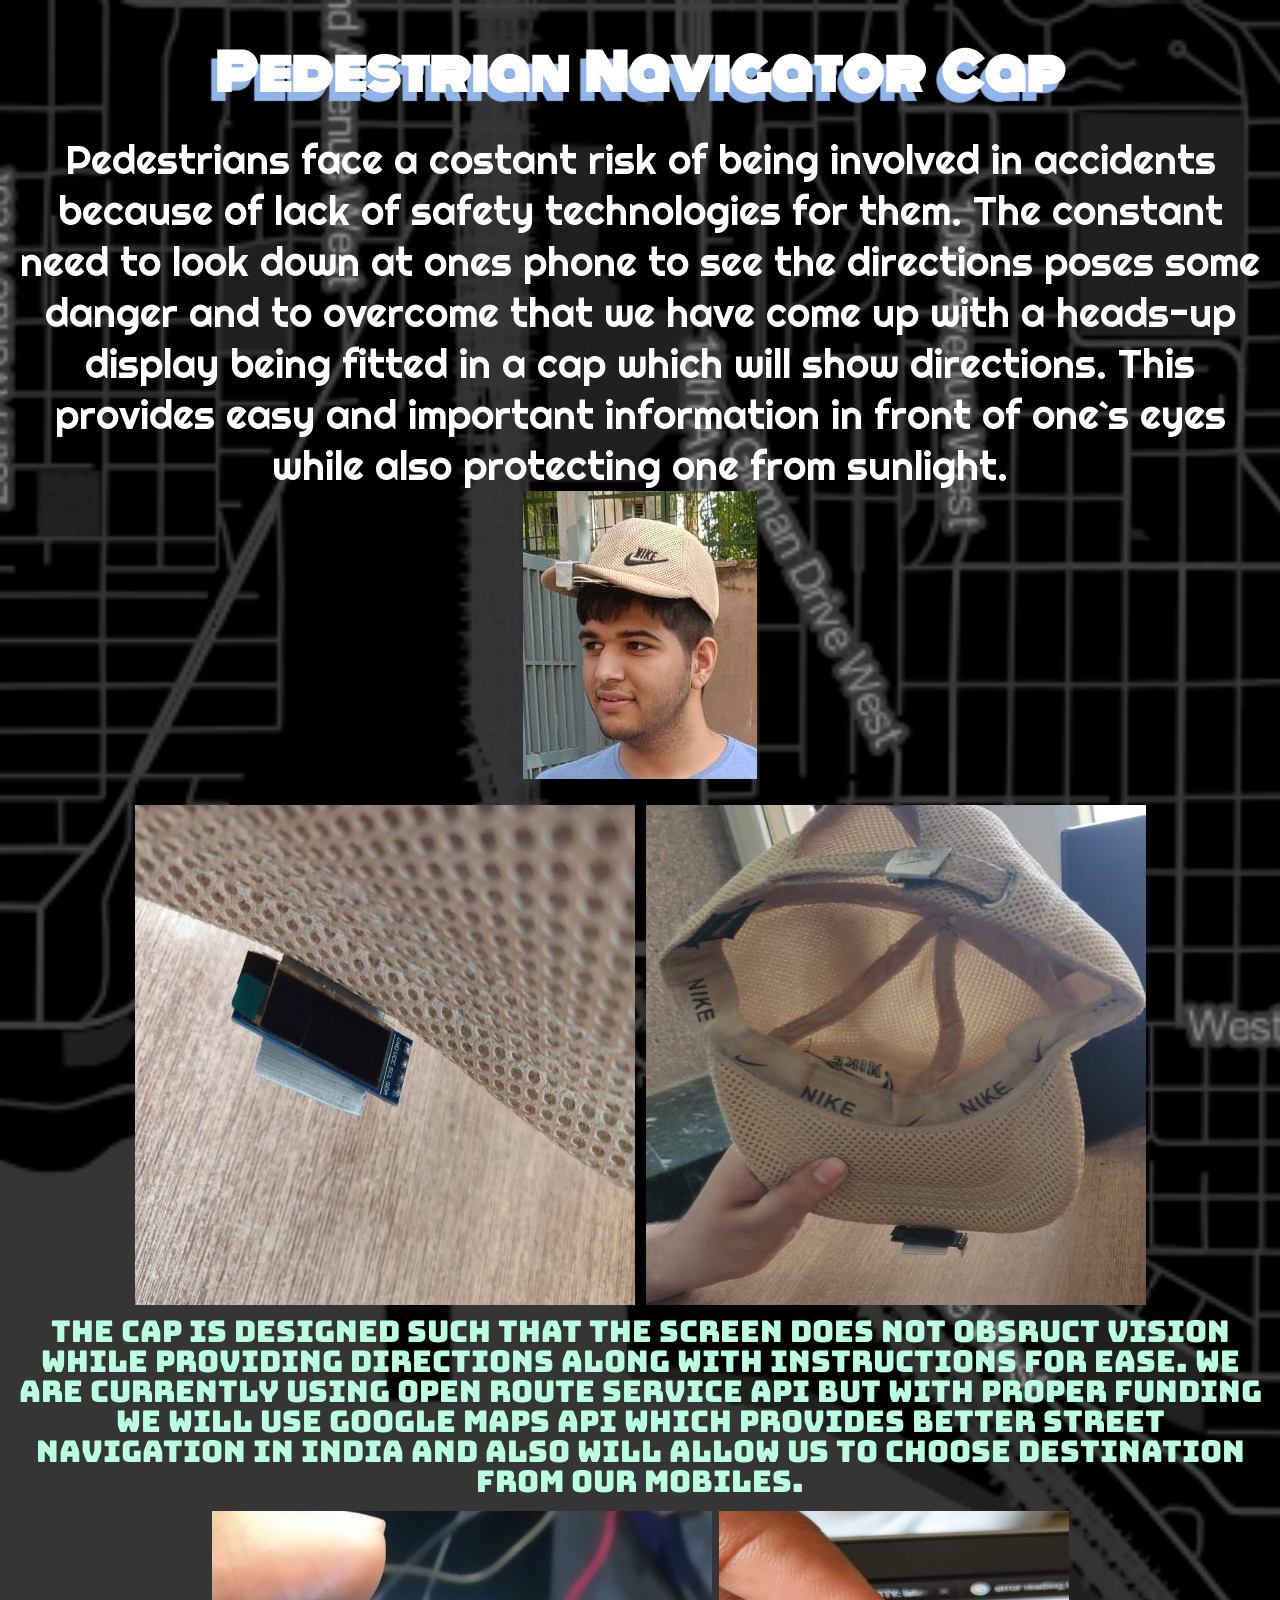
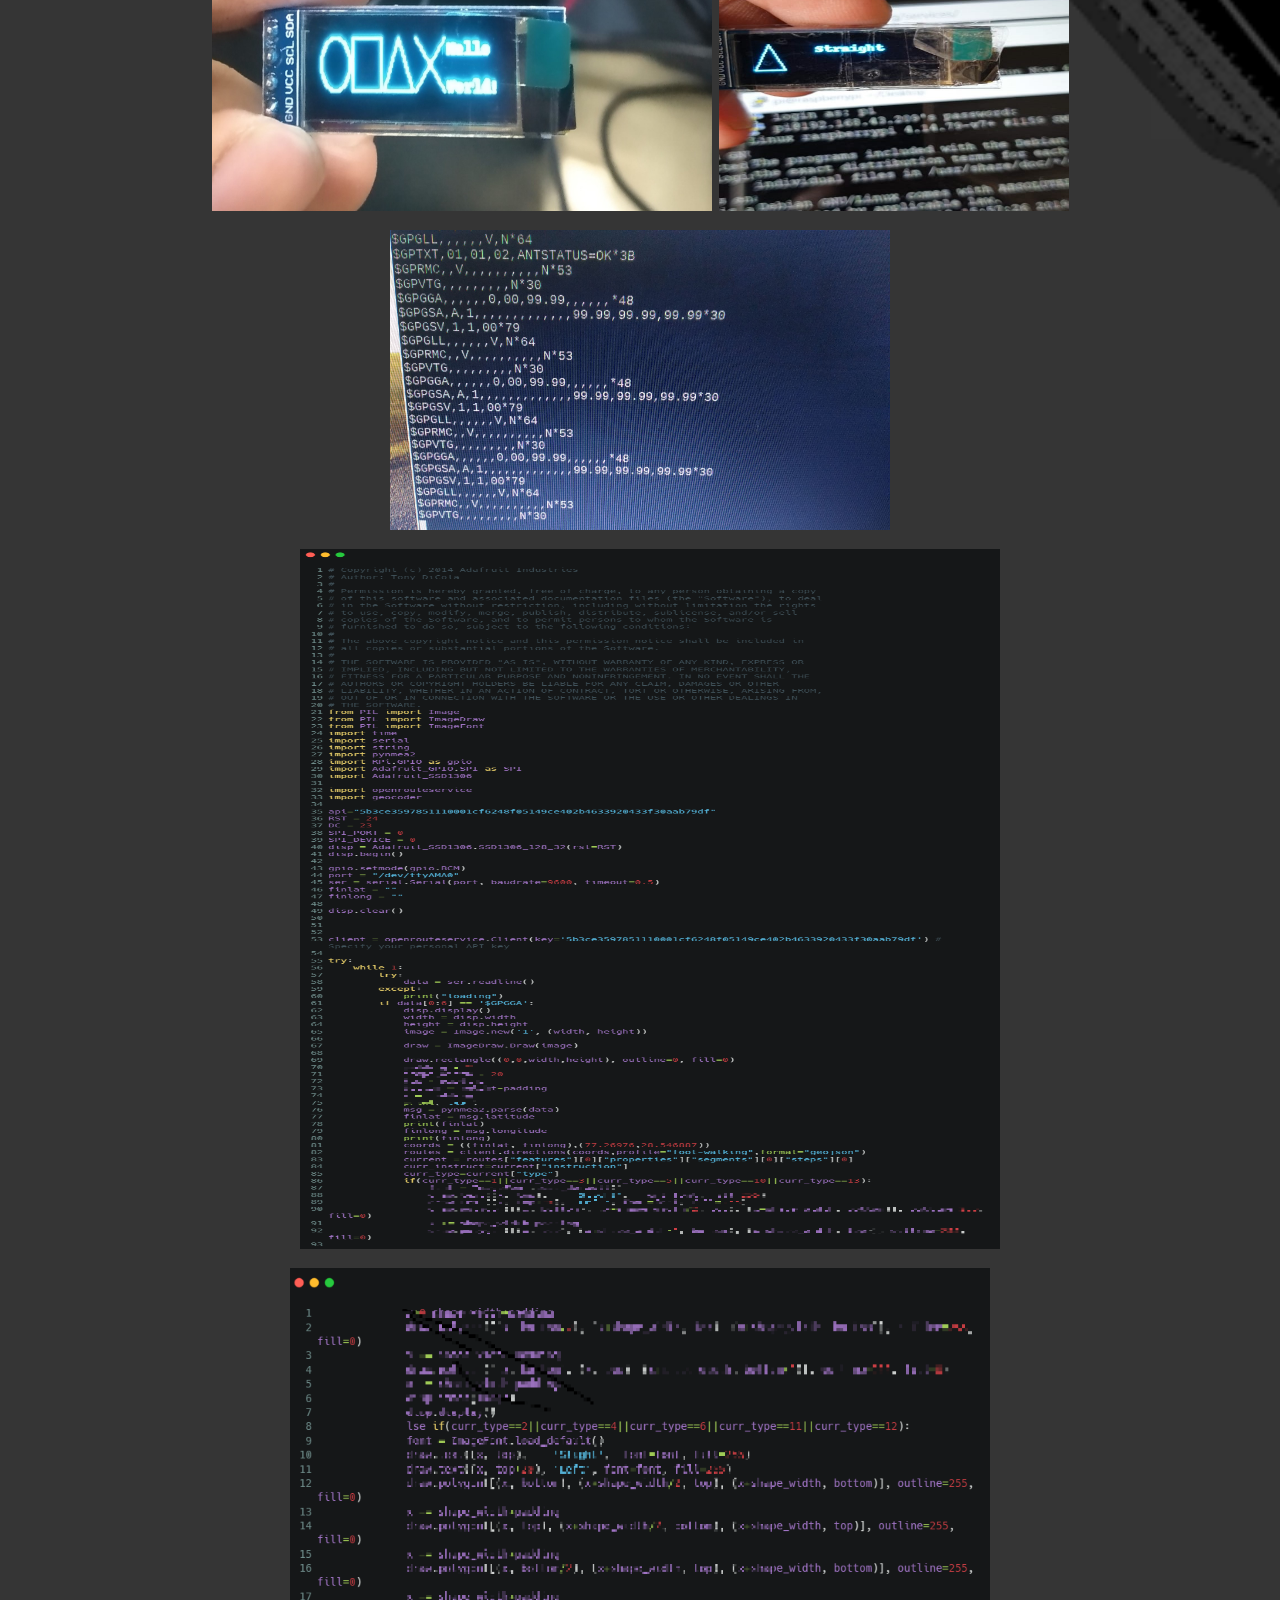
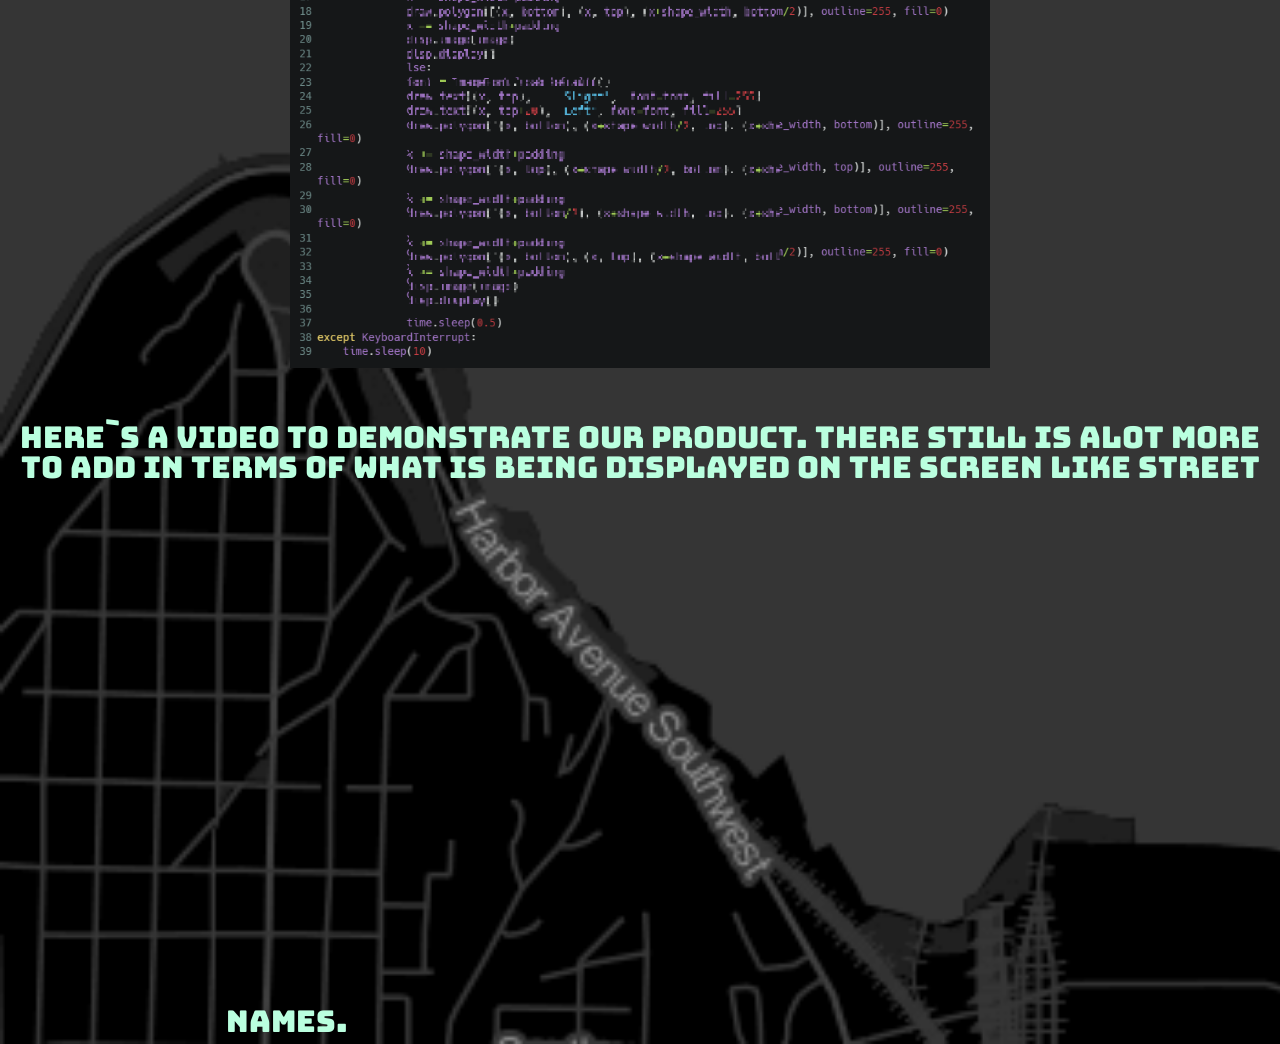
<file: cap.html>
<!DOCTYPE html>
<html>
  <head>
        <link href="cap-html/styles.css" rel="stylesheet" type="text/css">
        <link rel="shortcut icon" href="cap-html/point.png" type="image/x-icon" >

    <meta charset="utf-8">
    <title>Project 3</title>
  </head>
  <body>
    <div class="Heading">
    <h1>Pedestrian Navigator Cap</h1>
    </div>
    <div class="Intro">
    Pedestrians face a costant risk of being involved in accidents because of lack of safety technologies for them. The constant need to look down at ones phone to see the directions poses some danger and to overcome that we have come up with a heads-up display being fitted in a cap which will show directions. This provides easy and important information in front of one`s eyes while also protecting one from sunlight. 
    <br>
    <img src="cap-html/wearcap.jpeg" class="img1">
    <br>
    <img src="cap-html//view.jpeg" class="img2">
    <img src="cap-html/view2.jpeg" class="img3">
    <br?><br>
    <div class="desc">
    The cap is designed such that the screen does not obsruct vision while providing directions along with instructions for ease. We are currently using Open Route Service API but with proper funding we will use Google Maps API which provides better street navigation in India and also will allow us to choose destination from our mobiles.
    <br>
    <img src="cap-html/testing.jpg" class="img6">
    <img src="cap-html/testing2.jpg" class="img7">
    <img src="cap-html/gpstesting.jpeg" class="img8">
    <br>
    <img src="cap-html/Cap_Source.png" class="img4">
    <img src="cap-html/Cap_Source2.png" class="img5">
    <br>
    <div class="end">
      Here`s a video to demonstrate our product. There still is alot more to add in terms of what is being displayed on the screen like street names.
    <iframe width="700" height="500" src="https://www.youtube.com/embed/wc_flRIPcTg" frameborder="0" allow="accelerometer; autoplay; encrypted-media; gyroscope; picture-in-picture" allowfullscreen></iframe>
    </div>
  </body>
</html>
</file>
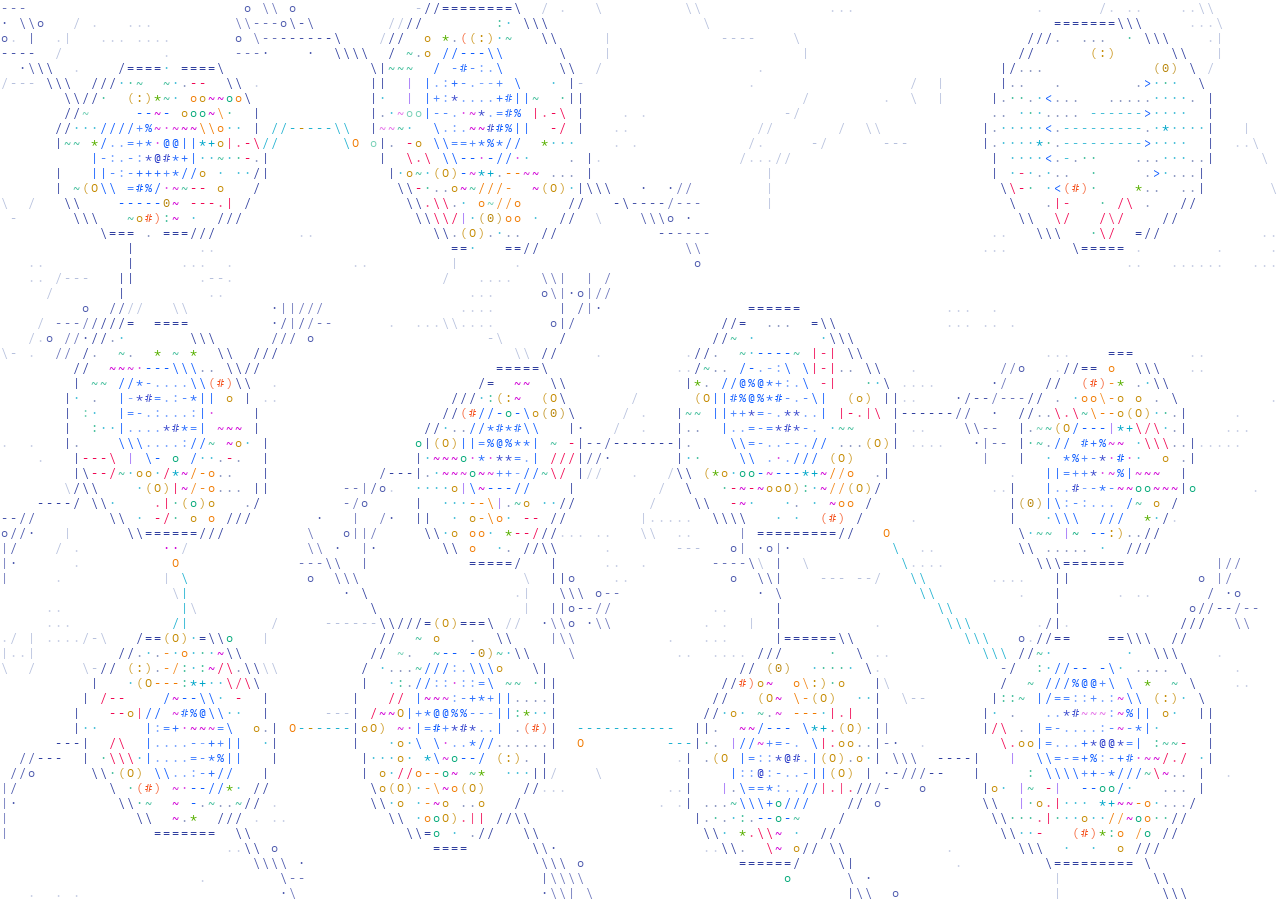
<file: assets/backgrounds/cells.html>
<!doctype html>
<html lang="en">
<head>
<meta charset="utf-8">
<meta name="viewport" content="width=device-width, initial-scale=1, viewport-fit=cover">
<title>Bio ASCII backgrounds</title>
<link rel="preconnect" href="https://fonts.googleapis.com">
<link rel="preconnect" href="https://fonts.gstatic.com" crossorigin>
<link href="https://fonts.googleapis.com/css2?family=IBM+Plex+Mono:wght@400&family=IBM+Plex+Sans:wght@400;500&family=Spectral:wght@300;400&display=swap" rel="stylesheet">
<style>
  :root {
    --bg: #FFFFFF;
    --fg: #141A2E;
    --muted: #586078;
    --panel: rgba(255, 255, 255, 0.84);
    --line: rgba(20, 26, 46, 0.14);
    --chip: rgba(20, 26, 46, 0.08);
    --accent: #2554C7;
    color-scheme: light;
    box-sizing: border-box;
    padding-top: env(safe-area-inset-top, 0px);
    padding-bottom: env(safe-area-inset-bottom, 0px);
  }
  @media (prefers-color-scheme: dark) {
    :root:not([data-theme="light"]) {
      --bg: #03060E;
      --fg: #E7EBF6;
      --muted: #98A1BC;
      --panel: rgba(6, 10, 22, 0.74);
      --line: rgba(231, 235, 246, 0.14);
      --chip: rgba(231, 235, 246, 0.1);
      --accent: #85A9FF;
      color-scheme: dark;
    }
  }
  :root[data-theme="dark"] {
    --bg: #03060E;
    --fg: #E7EBF6;
    --muted: #98A1BC;
    --panel: rgba(6, 10, 22, 0.74);
    --line: rgba(231, 235, 246, 0.14);
    --chip: rgba(231, 235, 246, 0.1);
    --accent: #85A9FF;
    color-scheme: dark;
  }
  *, *::before, *::after { box-sizing: border-box; }
  html { height: 100%; scroll-padding-top: env(safe-area-inset-top, 0px); }
  body {
    height: 100%; margin: 0; overflow: hidden;
    background: var(--bg); color: var(--fg);
    font-family: "IBM Plex Sans", system-ui, -apple-system, "Segoe UI", sans-serif;
  }
  #hero,
  .dock { display: none !important; }
  .stage { position: fixed; inset: 0; overflow: hidden; z-index: 0; }
  #field { position: absolute; top: 0; left: 0; display: block; }

  #hero {
    position: relative; z-index: 1; height: 100%;
    display: grid; place-items: center;
    padding: 24px 24px 96px; pointer-events: none;
    text-align: center;
  }
  #hero.hidden .copy { visibility: hidden; }
  .copy { max-width: 40rem; }
  h1 {
    font-family: "Spectral", Georgia, "Times New Roman", serif;
    font-weight: 300;
    font-size: clamp(2.3rem, 5.6vw, 4.6rem);
    line-height: 1.04;
    letter-spacing: -0.012em;
    margin: 0 0 0.45em;
  }
  .lede {
    font-size: 1.0625rem; line-height: 1.55;
    color: var(--muted);
    max-width: 34rem; margin: 0 auto;
  }

  .dock {
    position: fixed; z-index: 2;
    left: 50%; transform: translateX(-50%);
    bottom: calc(14px + env(safe-area-inset-bottom, 0px));
    width: max-content; max-width: calc(100% - 20px);
    display: flex; flex-wrap: wrap; align-items: center; justify-content: center;
    gap: 6px 10px; padding: 6px;
    background: var(--panel);
    -webkit-backdrop-filter: blur(12px); backdrop-filter: blur(12px);
    border: 1px solid var(--line); border-radius: 12px;
    font-size: 0.8125rem; font-weight: 500;
  }
  .seg { display: flex; gap: 2px; padding: 2px; border-radius: 9px; }
  .seg + .seg { border-left: 1px solid var(--line); padding-left: 8px; border-radius: 0; }
  button {
    font: inherit; color: var(--muted); background: transparent;
    border: 0; border-radius: 7px; padding: 6px 11px; cursor: pointer;
  }
  button:hover { color: var(--fg); }
  button[aria-pressed="true"] { color: var(--fg); background: var(--chip); }
  button:focus-visible, input:focus-visible { outline: 2px solid var(--accent); outline-offset: 2px; }
  .ctl { display: flex; align-items: center; gap: 8px; color: var(--muted); padding: 0 6px; }
  input[type="range"] { width: 84px; accent-color: var(--accent); }
  input[type="checkbox"] { accent-color: var(--accent); margin: 0; }
  #gene { color: var(--fg); padding: 0 8px; font-variant-numeric: tabular-nums; }
  #gene[hidden] { display: none; }
  @media (max-width: 560px) {
    .seg + .seg { border-left: 0; padding-left: 2px; }
    #hero { padding-bottom: 140px; }
  }
</style>
</head>
<body>
<div class="stage"><canvas id="field" aria-hidden="true"></canvas></div>

<main id="hero">
  <div class="copy" id="copy">
    <h1 id="title">A tissue section, typed out</h1>
    <p class="lede" id="lede"></p>
  </div>
</main>

<nav class="dock" aria-label="Background controls">
  <div class="seg" role="group" aria-label="Background">
    <button data-mode="light" aria-pressed="false">Light</button>
    <button data-mode="dark" aria-pressed="false">Dark</button>
  </div>
  <div class="seg" role="group" aria-label="Color">
    <button data-pal="color" aria-pressed="true">Color</button>
    <button data-pal="ink" aria-pressed="false">Ink</button>
  </div>
  <label class="ctl">Size <input id="size" type="range" min="10" max="22" step="1" value="14"></label>
  <label class="ctl"><input id="showText" type="checkbox" checked> Text</label>
</nav>

<script>
(() => {
  // ---------- copy ----------
  const COPY = {
    cells: ["A field of cells",
      "Cells die off and neighbours divide into the gaps they leave. Click any cell to trigger apoptosis, then watch the space fill back in."]
  };

  // ---------- glyphs ----------
  const GLYPHS = " .:-=+*#%@·o0O|/\\~()ACGU<>v^T";
  const GI = {}; [...GLYPHS].forEach((c, i) => GI[c] = i);
  const RAMP = [..." .:-=+*#%@"].map(c => GI[c]);
  const ALPHAS = [0.55, 0.72, 0.88, 1];

  // ---------- palettes (light / dark), 'FG' and 'MUTED' resolve to theme ----------
  const PAL = {
    cell: {
      dark:  ["#D6DEFF", "#3D7BFF", "#8FB8FF", "#22F59A", "#FF3D7F", "#FFAA1F", "#FFEA3D", "#1FD6F0", "#8F9DCC", "#FF6A2B", "#FFF1B8", "#B8FF3D", "#B48CFF", "#5365A8", "#FF4FE6", "#A3E635"],
      light: ["#303F9F", "#0D5BFF", "#2436C7", "#00A878", "#F00652", "#F07A00", "#C48A00", "#00A6C9", "#6170A9", "#F4511E", "#B8860B", "#58B000", "#7A35F5", "#9AA8D0", "#D000D6", "#6FAE00"]
    }
  };
  const MEM = 0, NUC = 1, NUCL = 2, ER = 3, MITO = 4, GOL = 5, VES = 6, MT = 7, CYT = 8, LYS = 9, LIP = 10, PER = 11, ACT = 12, ECM = 13, MRNA = 14, ASTRO = 15;
  PAL.cells = PAL.cell;

  // ---------- state ----------
  const state = { scene: "cells", pal: "color", size: 15, cellScale: 1.225, text: false };
  const canvas = document.getElementById("field");
  const ctx = canvas.getContext("2d", { alpha: false });
  const reduce = matchMedia("(prefers-reduced-motion: reduce)");
  const darkMQ = matchMedia("(prefers-color-scheme: dark)");

  let W, H, dpr, cw, ch, tw, th, cols, rows, N;
  let G, C, B, R, P, T, I, M;
  let TT = 0, TI = 0, hover = null, hoverShown = 0;
  const tg = (a, b) => { TT = a; TI = b; };
  let atlas, theme = { bg: "#000", fg: "#fff", muted: "#999", dark: true };
  let pointer = { x: -1e4, y: -1e4, on: false };
  let clearBox = { x: 0, y: 0, hw: 0, hh: 0 };
  let cellGeo = null;
  let time = 0;

  // ---------- noise ----------
  function hash2(x, y) {
    let h = (Math.imul(x | 0, 374761393) + Math.imul(y | 0, 668265263)) | 0;
    h = Math.imul(h ^ (h >>> 13), 1274126177);
    h ^= h >>> 16;
    return (h >>> 0) / 4294967296;
  }
  const hash3 = (x, y, k) => hash2(x + Math.imul(k | 0, 1013), y ^ Math.imul(k | 0, 7919));
  function vnoise(x, y) {
    const xi = Math.floor(x), yi = Math.floor(y), xf = x - xi, yf = y - yi;
    const u = xf * xf * (3 - 2 * xf), v = yf * yf * (3 - 2 * yf);
    const a = hash2(xi, yi), b = hash2(xi + 1, yi), c = hash2(xi, yi + 1), d = hash2(xi + 1, yi + 1);
    return a + (b - a) * u + (c - a) * v + (a - b - c + d) * u * v;
  }
  const fbm = (x, y) => 0.5 * vnoise(x, y) + 0.3 * vnoise(x * 2.03 + 17.1, y * 2.03 - 9.2) + 0.2 * vnoise(x * 4.1 - 3.3, y * 4.1 + 5.7);
  const clamp = (v, a, b) => v < a ? a : v > b ? b : v;
  const smooth = (e0, e1, x) => { const t = clamp((x - e0) / (e1 - e0), 0, 1); return t * t * (3 - 2 * t); };
  function rng(seed) { return () => { seed |= 0; seed = seed + 0x6D2B79F5 | 0; let t = Math.imul(seed ^ seed >>> 15, 1 | seed); t = t + Math.imul(t ^ t >>> 7, 61 | t) ^ t; return ((t ^ t >>> 14) >>> 0) / 4294967296; }; }

  // tangent direction -> line glyph
  function orient(tx, ty, heavy) {
    let a = Math.atan2(ty, tx); if (a < 0) a += Math.PI; if (a >= Math.PI) a -= Math.PI;
    const e = Math.PI / 8;
    if (a < e || a > 7 * e) return heavy ? GI["="] : GI["-"];
    if (a < 3 * e) return GI["\\"];
    if (a < 5 * e) return GI["|"];
    return GI["/"];
  }

  // ---------- theme + atlas ----------
  function readTheme() {
    const cs = getComputedStyle(document.documentElement);
    const attr = document.documentElement.getAttribute("data-theme");
    theme.dark = attr === "dark" || (attr !== "light" && darkMQ.matches);
    theme.bg = cs.getPropertyValue("--bg").trim() || (theme.dark ? "#03060E" : "#FFFFFF");
    theme.fg = cs.getPropertyValue("--fg").trim() || (theme.dark ? "#E7EBF6" : "#141A2E");
    theme.muted = cs.getPropertyValue("--muted").trim() || "#98A1BC";
  }
  function resolveColors() {
    const list = PAL[state.scene][theme.dark ? "dark" : "light"];
    return list.map(c => {
      if (state.pal === "ink") return c === "MUTED" ? theme.muted : theme.fg;
      return c === "FG" ? theme.fg : c === "MUTED" ? theme.muted : c;
    });
  }
  function buildAtlas() {
    const colors = resolveColors();
    atlas = document.createElement("canvas");
    atlas.width = tw * GLYPHS.length;
    atlas.height = th * colors.length * 4;
    const a = atlas.getContext("2d");
    a.font = `${Math.round(state.size * 0.82 * dpr)}px "IBM Plex Mono", ui-monospace, SFMono-Regular, Menlo, Consolas, monospace`;
    a.textAlign = "center"; a.textBaseline = "middle";
    colors.forEach((col, ci) => {
      for (let k = 0; k < 4; k++) {
        a.globalAlpha = ALPHAS[k]; a.fillStyle = col;
        for (let g = 1; g < GLYPHS.length; g++) {
          a.fillText(GLYPHS[g], g * tw + tw / 2, (ci * 4 + k) * th + th / 2 + th * 0.04);
        }
      }
    });
  }

  // ---------- layout ----------
  function resize() {
    dpr = Math.min(2, window.devicePixelRatio || 1);
    W = window.innerWidth; H = window.innerHeight;
    tw = Math.max(1, Math.round(state.size * 0.62 * dpr));
    th = Math.max(1, Math.round(state.size * dpr));
    cw = tw / dpr; ch = th / dpr;
    cols = Math.ceil(W / cw); rows = Math.ceil(H / ch); N = cols * rows;
    canvas.width = cols * tw; canvas.height = rows * th;
    canvas.style.width = cols * cw + "px"; canvas.style.height = rows * ch + "px";
    G = new Uint8Array(N); C = new Uint8Array(N); B = new Float32Array(N); R = new Uint8Array(N); P = new Uint8Array(N); T = new Uint8Array(N); I = new Int32Array(N); M = new Uint8Array(N);
    readTheme(); buildAtlas(); layoutCells(); measureClearing();
  }
  function measureClearing() {
    const el = document.getElementById("copy");
    const r = el.getBoundingClientRect();
    clearBox = { x: r.left + r.width / 2, y: r.top + r.height / 2, hw: r.width / 2 + 18, hh: r.height / 2 + 14 };
  }

  // ---------- scenes: one cell, many cells ----------
  const DIV_T = 10, APOP_T = 6, GROW_T = 4;
  const world = { slots: [], cells: [], Sz: 1, single: true, nextDiv: 0, nextApop: 0, pulses: [], seedN: 1 };

  function xy(p) { return { x: p[0], y: p[1] }; }

  // Geometry is built once per cell, in "reference" coordinates centred on its slot.
  function makeCell(rand, slot, single) {
    const s = state.size / 14;
    const cl = { cx: slot.x, cy: slot.y, a: slot.a, b: slot.b, rot: slot.rot, single };
    cl.cos = Math.cos(cl.rot); cl.sin = Math.sin(cl.rot);
    cl.m = Math.min(cl.a, cl.b);
    cl.rho = Math.sqrt(cl.a * cl.b);
    cl.seed = rand() * 100;
    cl.rc = Math.max(cl.a, cl.b) * 1.3 + 40 * s;
    const hA = single ? 0.026 : 0.045;
    cl.harm = [];
    for (let k = 2; k <= 5; k++) cl.harm.push({ k, A: hA * (0.4 + rand()) * (2 / k), ph: rand() * 6.283, sp: (rand() - 0.5) * 0.5 });
    const toW = (lx, ly) => [cl.cx + lx * cl.cos - ly * cl.sin, cl.cy + lx * cl.sin + ly * cl.cos];
    const rotW = (vx, vy) => [vx * cl.cos - vy * cl.sin, vx * cl.sin + vy * cl.cos];
    cl.toW = toW;
    const ms = Math.max(0.35, Math.min(1, cl.m / 330)) * s;
    cl.ms = ms;
    const inCell = (lx, ly, f) => (lx / cl.a) ** 2 + (ly / cl.b) ** 2 < f * f;
    const placed = [];
    const free = (lx, ly, r) => placed.every(q => Math.hypot(q.lx - lx, q.ly - ly) > q.r + r + 6 * s);

    const land = cl.a >= cl.b;
    const na = cl.m * 0.47 * (land ? 1.15 : 1), nb = cl.m * 0.47 * (land ? 1 : 1.1);
    let nlx, nly, dx0, dy0;
    if (single) {
      nlx = land ? -cl.a * 0.2 : 0; nly = land ? cl.b * 0.04 : -cl.b * 0.18;
      dx0 = land ? 0.97 : 0.3; dy0 = land ? -0.24 : 0.95;
    } else {
      const side = rand() < 0.5 ? -1 : 1;
      nlx = -side * cl.a * 0.16; nly = (rand() - 0.5) * cl.b * 0.1;
      dx0 = side * 0.97; dy0 = (rand() - 0.5) * 0.6;
    }
    const dl = Math.hypot(dx0, dy0); dx0 /= dl; dy0 /= dl;
    cl.nuc = { ...xy(toW(nlx, nly)), na, nb, pores: 22 + Math.floor(rand() * 10) };
    const sd = Math.sign(dx0) || 1;
    cl.nucleoli = [{ ...xy(toW(nlx + na * 0.28 * sd, nly - nb * 0.18)), r: na * 0.24 }];
    if (rand() < 0.55) cl.nucleoli.push({ ...xy(toW(nlx - na * 0.32 * sd, nly + nb * 0.32)), r: na * 0.14 });
    const glx = nlx + dx0 * na * 1.4, gly = nly + dy0 * nb * 1.4;
    const Rg = cl.m * 0.42, [gdx, gdy] = rotW(dx0, dy0), [gx, gy] = toW(glx, gly), gsp = 13 * s;
    cl.golgi = { x: gx, y: gy, dx: gdx, dy: gdy, Rg, sp: gsp, acx: gx + gdx * Rg, acy: gy + gdy * Rg, buds: [] };
    const beta = Math.atan2(-gdy, -gdx);
    for (let k = 0; k < 4; k++) for (const sg of [-1, 1]) {
      const ang = beta + sg * (0.42 - k * 0.05 + 0.16), Rk = Rg - k * gsp;
      cl.golgi.buds.push({ x: cl.golgi.acx + Math.cos(ang) * Rk, y: cl.golgi.acy + Math.sin(ang) * Rk });
    }
    [cl.csx, cl.csy] = toW(nlx + dx0 * na * 1.18 - dy0 * cl.m * 0.2, nly + dy0 * nb * 1.18 + dx0 * cl.m * 0.2);
    const nucOK = (lx, ly, f) => ((lx - nlx) / na) ** 2 + ((ly - nly) / nb) ** 2 > f * f;
    const golgiOK = (lx, ly, d) => Math.hypot(lx - glx, ly - gly) > d;

    cl.mitos = [];
    const mTarget = clamp(Math.round(cl.a * cl.b / (single ? 16000 : 13000)), 3, 16);
    for (let tries = 0; tries < 700 && cl.mitos.length < mTarget; tries++) {
      const lx = (rand() * 2 - 1) * cl.a, ly = (rand() * 2 - 1) * cl.b;
      const L = (95 + rand() * 60) * ms, w = Math.max(20 * s, (28 + rand() * 8) * ms);
      if (!inCell(lx, ly, 0.76) || !nucOK(lx, ly, 1.45) || !golgiOK(lx, ly, cl.m * 0.35) || !free(lx, ly, L * 0.42)) continue;
      placed.push({ lx, ly, r: L * 0.42 });
      cl.mitos.push({ ...xy(toW(lx, ly)), L, w, ang: rand() * Math.PI, ph: rand() * 6.283 });
    }
    cl.disks = [];
    const area = cl.a * cl.b;
    const kinds = [
      ["lys", clamp(Math.round(area / 40000), 1, 6), 12, 8],
      ["end", clamp(Math.round(area / 70000), 1, 3), 13, 6],
      ["lip", rand() < 0.75 ? clamp(Math.round(area / 80000), 1, 3) : 0, 15, 10],
      ["per", clamp(Math.round(area / 26000), 2, 8), 5, 0]
    ];
    for (const [kind, count, r0, rv] of kinds) {
      let made = 0;
      for (let tries = 0; tries < 400 && made < count; tries++) {
        const lx = (rand() * 2 - 1) * cl.a, ly = (rand() * 2 - 1) * cl.b, r = (r0 + rand() * rv) * ms;
        if (!inCell(lx, ly, 0.8) || !nucOK(lx, ly, 1.3) || !golgiOK(lx, ly, cl.m * 0.3) || !free(lx, ly, r)) continue;
        placed.push({ lx, ly, r }); made++;
        cl.disks.push({ kind, ...xy(toW(lx, ly)), r, ph: rand() * 6.283 });
      }
    }
    cl.K = clamp(Math.round(cl.m / 22), 12, 20);
    cl.ves = [];
    for (let k = 0; k < cl.K; k++) for (let j = 0; j < 3; j++) cl.ves.push({ k, h: rand(), spd: 0.025 + rand() * 0.04, dir: rand() < 0.55 ? 1 : -1, big: rand() < 0.3 });
    const fa = cl.rot + (rand() - 0.5) * 0.7;
    cl.fib = { c: Math.cos(fa), s: Math.sin(fa), sp: 34 * s, off: rand() * 50 };
    const nf = Math.round(Math.PI * (cl.a + cl.b) / (single ? 120 : 95));
    cl.filo = [];
    for (let k = 0; k < nf; k++) cl.filo.push({ th: rand() * 6.283, len: (10 + rand() * 24) * s, ph: rand() * 6.283 });

    // projections
    const lamTh = Math.atan2(dy0 / cl.b, dx0 / cl.a);
    cl.cil = null;
    if (single) {
      const [fx, fy] = rotW(dx0, dy0);
      cl.lam = { th: lamTh, hw: 0.55, A: 0.07, depth: 34 * s, fx, fy };
    } else {
      // astrocyte: a star of fine branching processes ending in endfeet
      // neuron-like: dendrite trees with spines, plus an axon to a neighbour (drawn separately)
      cl.filo = [];
      cl.ptype = slot.astro ? "astro" : "neuro";
      cl.procs = [];
      const astro = cl.ptype === "astro";
      const axTh = slot.axTarget ? Math.atan2(slot.axTarget.y - slot.y, slot.axTarget.x - slot.x) : null;
      const nP = astro ? 6 + Math.floor(rand() * 4) : 2 + Math.floor(rand() * 2), base0 = rand() * 6.283;
      for (let j = 0; j < nP; j++) {
        const wa = base0 + j * 6.283 / nP + (rand() - 0.5) * 0.4;
        if (axTh != null && Math.abs(Math.atan2(Math.sin(wa - axTh), Math.cos(wa - axTh))) < 0.6) continue;
        const la = wa - cl.rot, thu = Math.atan2(Math.sin(la) / cl.b, Math.cos(la) / cl.a);
        const [sx, sy] = toW(Math.cos(thu) * cl.a, Math.sin(thu) * cl.b);
        const len = cl.m * (astro ? 0.5 + rand() * 0.35 : 0.45 + rand() * 0.25);
        growBranch(rand, cl.procs, sx + Math.cos(wa) * 4 * s, sy + Math.sin(wa) * 4 * s, wa, len, 0, 2, -1, 0, s * (astro ? 0.75 : 1));
      }
    }

    // mRNAs: transcription site -> nuclear pore -> track -> translated at a destination
    cl.mrna = [];
    const mN = clamp(Math.round(area / 9000), 4, 18);
    for (let tries = 0; tries < 300 && cl.mrna.length < mN; tries++) {
      const pk = Math.floor(rand() * cl.nuc.pores);
      const pth = (Math.PI / 2 + 2 * Math.PI * pk - cl.seed) / cl.nuc.pores;
      const plx = nlx + Math.cos(pth) * na, ply = nly + Math.sin(pth) * nb;
      let onx = Math.cos(pth) / na, ony = Math.sin(pth) / nb; const onl = Math.hypot(onx, ony); onx /= onl; ony /= onl;
      const sr = 0.2 + rand() * 0.45, sa = rand() * 6.283;
      const slx = nlx + Math.cos(sa) * na * sr, sly = nly + Math.sin(sa) * nb * sr;
      const da = Math.atan2(ony, onx) + (rand() - 0.5) * 1.4, dist = cl.m * (0.25 + rand() * 0.35);
      const dlx = plx + Math.cos(da) * dist, dly = ply + Math.sin(da) * dist;
      if (!inCell(dlx, dly, 0.85) || !nucOK(dlx, dly, 1.3)) continue;
      const ddx = dlx - plx, ddy = dly - ply, dl2 = Math.hypot(ddx, ddy) || 1;
      const [ux, uy] = rotW(ddx / dl2, ddy / dl2);
      cl.mrna.push({
        s: xy(toW(slx, sly)), p: xy(toW(plx, ply)), o: xy(toW(plx + onx * 10 * s, ply + ony * 10 * s)), d: xy(toW(dlx, dly)),
        dir: [ux, uy], perp: [-uy, ux], bow: (rand() - 0.5) * 0.3 * dl2,
        T: 7 + rand() * 4, off: rand() * 20, steps: 4 + Math.floor(rand() * 3), ph: rand() * 6.283
      });
    }
    return cl;
  }

  function newCell(slot, gs) {
    const geo = makeCell(rng(1000 + world.seedN++ * 7919), slot, world.single);
    slot.empty = false; slot.reserved = false;
    return { geo, slot, state: "live", t0: 0, p: 0, gs, bx: slot.x, by: slot.y, bk: 1, X: slot.x, Y: slot.y, k: 1, fresh: 1 };
  }

  function layoutCells() {
    const rand = rng(11);
    world.pulses = []; world.cells = []; world.slots = []; world.tnts = []; world.seedN = 1;
    world.single = state.scene !== "cells";
    const tNow = reduce.matches ? 20 : time;
    if (world.single) {
      world.slots.push({ x: W / 2, y: H / 2, a: W * 0.47, b: H * 0.44, rot: 0 });
      world.Sz = Math.min(W, H);
    } else {
      // whole cells at the edges: fit an integer number of columns and rows to the viewport
      const Sz0 = clamp(Math.min(W, H) * 0.3, 130, 250);
      const baseColumns = Math.max(2, Math.round(W / Sz0));
      const ncol = Math.max(2, Math.round(baseColumns / state.cellScale)), Sz = W / ncol;
      const nrow = Math.max(2, Math.round(H / Sz)), rh = H / nrow;
      for (let j = 0; j < nrow; j++) for (let i = 0; i < ncol; i++) {
        const x = (i + 0.5) * Sz + (rand() - 0.5) * Sz * 0.18;
        const y = (j + 0.5) * rh + (rand() - 0.5) * rh * 0.18;
        const a = Math.min(Sz, rh) * (0.4 + rand() * 0.08), b = a * (0.7 + rand() * 0.22);
        world.slots.push({ x, y, a, b, rot: rand() * Math.PI });
      }
      for (const p of world.slots) {
        let f = 1;
        for (const q of world.slots) if (q !== p) {
          const d = Math.hypot(p.x - q.x, p.y - q.y);
          f = Math.min(f, (d - 34) * 0.92 / (Math.max(p.a, p.b) * 1.06 + Math.max(q.a, q.b) * 1.06));
        }
        p.a *= f; p.b *= f;
      }
      world.Sz = Sz;
      for (const sl of world.slots) {
        sl.astro = false;
        sl.axTarget = null;
        if (!sl.astro && rand() < 0.75) {
          const near = world.slots.filter(o => o !== sl && Math.hypot(o.x - sl.x, o.y - sl.y) < Sz * 2)
            .sort((a, b) => Math.hypot(a.x - sl.x, a.y - sl.y) - Math.hypot(b.x - sl.x, b.y - sl.y)).slice(0, 3);
          if (near.length) sl.axTarget = near[Math.floor(rand() * near.length)];
        }
        sl.axBow = (rand() - 0.5) * 2; sl.axPer = 1.4 + rand() * 1.8; sl.axOff = rand() * 10;
      }
    }
    for (const s of world.slots) world.cells.push(newCell(s, null));
    if (!world.single && world.cells.length > 3) {
      const onScreen = s => s.x > 0 && s.x < W && s.y > 0 && s.y < H;
      let best = null, bd = 1e9;
      for (const c of world.cells) { const d = Math.hypot(c.slot.x - W * 0.78, c.slot.y - H * 0.28); if (d < bd && onScreen(c.slot)) { bd = d; best = c; } }
      if (best) {
        let nb = null, nd = 1e9;
        for (const c of world.cells) if (c !== best) { const d = Math.hypot(c.slot.x - best.slot.x, c.slot.y - best.slot.y) + (onScreen(c.slot) ? 0 : 200); if (d < nd) { nd = d; nb = c; } }
        if (nb) {
          world.cells = world.cells.filter(c => c !== nb);
          nb.slot.empty = true; nb.slot.since = tNow;
          startDiv(best, nb.slot, tNow - 3.9);
        }
      }
    }
    world.nextDiv = tNow + 1; world.nextApop = tNow + 3;
  }

  function xform(cl, t) {
    let X = cl.bx, Y = cl.by, k = cl.bk, fresh = 1;
    if (cl.gs) {
      const g = smooth(0, 1, (t - cl.gs.t0) / GROW_T);
      X = cl.gs.X0 + (cl.slot.x - cl.gs.X0) * g; Y = cl.gs.Y0 + (cl.slot.y - cl.gs.Y0) * g;
      k = cl.gs.k0 + (1 - cl.gs.k0) * g;
      fresh = 0.2 + 0.8 * smooth(0, 2.4, t - cl.gs.t0);
      if (g >= 1 && t - cl.gs.t0 > 2.4) { cl.gs = null; cl.bx = cl.slot.x; cl.by = cl.slot.y; cl.bk = 1; }
    }
    cl.orgF = 1; cl.nucOn = true; cl.ns = 1; cl.chromB = 0; cl.poreT = 0.9; cl.retract = 1; cl.round = 0;
    if (cl.state === "apop") {
      const p = cl.p = (t - cl.t0) / APOP_T;
      k *= 1 - 0.28 * smooth(0.05, 0.5, p);
      cl.orgF = 1 - smooth(0.2, 0.45, p); cl.ns = 1 - 0.42 * smooth(0.05, 0.35, p);
      cl.chromB = 0.55 * smooth(0.05, 0.3, p); cl.nucOn = p < 0.38; cl.retract = 1 - smooth(0, 0.2, p);
    } else if (cl.state === "div") {
      const p = cl.p = (t - cl.t0) / DIV_T;
      cl.orgF = 1 - smooth(0.04, 0.18, p); cl.chromB = 0.5 * smooth(0, 0.12, p); cl.nucOn = p < 0.14;
      cl.poreT = 0.9 - 6 * smooth(0.02, 0.14, p); cl.retract = 1 - smooth(0, 0.15, p); cl.round = smooth(0.03, 0.2, p);
    }
    cl.X = X; cl.Y = Y; cl.k = k; cl.fresh = fresh;
  }

  function freeze(cl, t) { xform(cl, t); cl.bx = cl.X; cl.by = cl.Y; cl.bk = cl.k; cl.gs = null; }

  function startApop(cl, t) {
    freeze(cl, t);
    cl.state = "apop"; cl.t0 = t; cl.p = 0;
    const n = 6 + Math.floor(Math.random() * 3);
    cl.blebs = [];
    for (let i = 0; i < n; i++) cl.blebs.push({ th: (i + 0.2 + Math.random() * 0.6) / n * 6.283, ph: Math.random() * 6.283, rB: 0.16 + Math.random() * 0.1, dna: i % 3 === 0 });
    cl.frags = [];
    for (let i = 0; i < 5; i++) cl.frags.push({ ang: Math.random() * 6.283, d: 0.4 + Math.random() * 0.6 });
  }

  function startDiv(cl, slot, t) {
    freeze(cl, t);
    cl.state = "div"; cl.t0 = t; cl.p = 0; slot.reserved = true;
    let ax = slot.x - cl.slot.x, ay = slot.y - cl.slot.y; const l = Math.hypot(ax, ay) || 1; ax /= l; ay /= l;
    const rho = cl.geo.rho, n = clamp(Math.floor(rho * 1.2 / (2.3 * ch)), 4, 10);
    const chroms = [];
    for (let k = 0; k < n; k++) chroms.push({ v: ((k - (n - 1) / 2) / n) * 1.1, ph: Math.random() * 6.283, sx: Math.random() * 2 - 1, sy: Math.random() * 2 - 1 });
    cl.div = { ax, ay, target: slot, chroms };
  }

  function dumbbell(cl, p) {
    const d = cl.div, rhoS = cl.geo.rho * cl.k, q = smooth(0.6, 0.84, p), e = smooth(0.84, 1, p);
    const sep = rhoS * (0.62 * q + 0.22 * e), rr = rhoS * (1 - 0.27 * q);
    return { h1x: cl.X - d.ax * sep, h1y: cl.Y - d.ay * sep, h2x: cl.X + d.ax * sep, h2y: cl.Y + d.ay * sep, rr, sep, q };
  }

  function spawnDaughters(cl, t, out) {
    const d = cl.div, D = dumbbell(cl, 1);
    const A = newCell(cl.slot, { X0: D.h1x, Y0: D.h1y, k0: D.rr / Math.sqrt(cl.slot.a * cl.slot.b), t0: t });
    const B2 = newCell(d.target, { X0: D.h2x, Y0: D.h2y, k0: D.rr / Math.sqrt(d.target.a * d.target.b), t0: t });
    xform(A, t); xform(B2, t); out.push(A, B2);
  }

  function updateWorld(t) {
    const out = [];
    for (const cl of world.cells) {
      xform(cl, t);
      if (cl.state === "apop" && cl.p >= 1) { cl.slot.empty = true; cl.slot.since = t; continue; }
      if (cl.state === "div" && cl.p >= 1) { spawnDaughters(cl, t, out); continue; }
      out.push(cl);
    }
    world.cells = out;
    world.pulses = world.pulses.filter(pu => t - pu.t < 0.9 && t >= pu.t);
    if (reduce.matches) return;
    const regrow = s => { const cl = newCell(s, { X0: s.x, Y0: s.y, k0: 0.3, t0: t }); xform(cl, t); world.cells.push(cl); };
    if (world.single) {
      const s = world.slots[0];
      if (s.empty && t - s.since > 1.2) regrow(s);
      return;
    }
    const settled = c => c.state === "live" && !c.gs;
    const empties = world.slots.filter(s => s.empty && !s.reserved);
    if (t > world.nextDiv && empties.length) {
      const vis = c => (c.X > 0 && c.X < W && c.Y > 0 && c.Y < H) ? 0 : world.Sz;
      for (const s of empties.sort(() => Math.random() - 0.5)) {
        if (t - s.since < 0.8) continue;
        const nb = world.cells.filter(c => settled(c) && Math.hypot(c.slot.x - s.x, c.slot.y - s.y) < world.Sz * 1.5)
          .sort((a, b) => (Math.hypot(a.slot.x - s.x, a.slot.y - s.y) + vis(a)) - (Math.hypot(b.slot.x - s.x, b.slot.y - s.y) + vis(b)));
        if (nb.length) { startDiv(nb[Math.floor(Math.random() * Math.min(2, nb.length))], s, t); world.nextDiv = t + 0.6 + Math.random() * 1.2; break; }
        if (t - s.since > 12) { regrow(s); break; }
      }
    }
    if (t > world.nextApop) {
      world.nextApop = t + 3.5 + Math.random() * 4;
      const busy = empties.length > 2 || world.cells.filter(c => c.state === "apop").length >= 2;
      if (!busy) {
        const cand = world.cells.filter(c => settled(c) && c.X > 0 && c.X < W && c.Y > 0 && c.Y < H);
        if (cand.length) startApop(cand[Math.floor(Math.random() * cand.length)], t);
      }
    }
  }

  function killAt(x, y) {
    world.pulses.push({ x, y, t: time });
    for (const cl of world.cells) {
      if (cl.state !== "live") continue;
      const g = cl.geo, dx = (x - cl.X) / cl.k, dy = (y - cl.Y) / cl.k;
      const lx = dx * g.cos + dy * g.sin, ly = -dx * g.sin + dy * g.cos;
      if ((lx / g.a) ** 2 + (ly / g.b) ** 2 < 1.1) { startApop(cl, time); return; }
    }
  }

  function cellRm(g, th, t) { let R = 1; for (const h of g.harm) R += h.A * Math.sin(h.k * th + h.ph + t * h.sp); return R; }

  function set(i, g, col, b) { G[i] = g; R[i] = 0; C[i] = col; B[i] = b; T[i] = TT; I[i] = TI; }

  function stampLine(x0, y0, x1, y1, col, b, gl) {
    const dx = x1 - x0, dy = y1 - y0, len = Math.hypot(dx, dy); if (len < 1 || b < 0.05) return;
    const g = gl != null ? gl : orient(dx, dy, false);
    const n = Math.ceil(len / (Math.min(cw, ch) * 0.5));
    let last = -1;
    for (let k = 0; k <= n; k++) {
      const c = Math.floor((x0 + dx * k / n) / cw), r = Math.floor((y0 + dy * k / n) / ch);
      if (c < 0 || r < 0 || c >= cols || r >= rows) continue;
      const i = r * cols + c; if (i === last || P[i]) continue; last = i;
      set(i, g, col, b);
    }
  }
  function stampChar(x, y, g, col, b) {
    const c = Math.floor(x / cw), r = Math.floor(y / ch);
    if (c < 0 || r < 0 || c >= cols || r >= rows) return -1;
    const i = r * cols + c; if (P[i]) return -1;
    set(i, g, col, b); return i;
  }
  function stampTrio(x, y, mid, col, b, midCol) {
    const i = stampChar(x, y, GI[mid], midCol != null ? midCol : col, b);
    if (i < 0) return;
    const c = i % cols;
    if (c > 0 && !P[i - 1]) set(i - 1, GI["("], col, b * 0.8);
    if (c < cols - 1 && !P[i + 1]) set(i + 1, GI[")"], col, b * 0.8);
  }
  function stampDisk(x0, y0, rad, col, fillG, fillB, edgeB, fillCol) {
    const fc = fillCol != null ? fillCol : col;
    const c0 = Math.max(0, Math.floor((x0 - rad) / cw)), c1 = Math.min(cols - 1, Math.floor((x0 + rad) / cw));
    const r0 = Math.max(0, Math.floor((y0 - rad) / ch)), r1 = Math.min(rows - 1, Math.floor((y0 + rad) / ch));
    for (let r = r0; r <= r1; r++) for (let c = c0; c <= c1; c++) {
      const i = r * cols + c; if (P[i]) continue;
      const dx = (c + 0.5) * cw - x0, dy = (r + 0.5) * ch - y0, d = Math.hypot(dx, dy);
      if (d > rad) continue;
      const nx = dx / (d || 1), ny = dy / (d || 1), thr = 0.5 * (cw * Math.abs(nx) + ch * Math.abs(ny));
      if (d > rad - thr) set(i, orient(-ny, nx, false), col, edgeB);
      else set(i, fillG, fc, fillB);
    }
  }
  function stampMito(o, mx, my, sc, t, fade) {
    if (fade < 0.05) return;
    const s = state.size / 14;
    const ang = o.ang + 0.35 * Math.sin(t * 0.07 + o.ph), ca = Math.cos(ang), sa = Math.sin(ang);
    const L = o.L * sc, w = o.w * sc, hl = L / 2 - w / 2, rad = w / 2, ext = L / 2 + 4;
    const c0 = Math.max(0, Math.floor((mx - ext) / cw)), c1 = Math.min(cols - 1, Math.ceil((mx + ext) / cw));
    const r0 = Math.max(0, Math.floor((my - ext) / ch)), r1 = Math.min(rows - 1, Math.ceil((my + ext) / ch));
    for (let r = r0; r <= r1; r++) for (let c = c0; c <= c1; c++) {
      const i = r * cols + c; if (P[i]) continue;
      const x = (c + 0.5) * cw - mx, y = (r + 0.5) * ch - my;
      const lx = x * ca + y * sa, ly = -x * sa + y * ca;
      const qx = Math.max(Math.abs(lx) - hl, 0), d = Math.hypot(qx, ly) - rad;
      if (d > 0) continue;
      let nlx = qx > 0 ? Math.sign(lx) * qx : 0, nly = ly; const nl = Math.hypot(nlx, nly) || 1; nlx /= nl; nly /= nl;
      const snx = nlx * ca - nly * sa, sny = nlx * sa + nly * ca;
      const thr = 0.5 * (cw * Math.abs(snx) + ch * Math.abs(sny));
      if (d > -thr) set(i, orient(-sny, snx, false), MITO, 0.92 * fade);
      else if (Math.sin(lx / sc * 0.4 / s + o.ph * 3) > 0.2) set(i, orient(-sa, ca, false), MITO, 0.62 * fade);
      else set(i, GI["."], MITO, 0.3 * fade);
    }
  }
  function stampOrg(d, x, y, sc, fade) {
    if (fade < 0.05) return;
    if (d.kind === "per") { stampChar(x, y, GI["*"], PER, 0.85 * fade); return; }
    const r = d.r * sc, small = r < ch * 0.8;
    if (d.kind === "lys") small ? stampTrio(x, y, "#", LYS, 0.95 * fade) : stampDisk(x, y, r, LYS, GI["%"], 0.7 * fade, 0.95 * fade);
    else if (d.kind === "end") small ? stampTrio(x, y, ":", VES, 0.85 * fade) : stampDisk(x, y, r, VES, GI["o"], 0.6 * fade, 0.85 * fade);
    else small ? stampTrio(x, y, "0", LIP, 0.9 * fade) : stampDisk(x, y, r, LIP, GI["·"], 0.25 * fade, 0.9 * fade);
  }
  function arrow(ax, ay) {
    return Math.abs(ax) >= Math.abs(ay) ? (ax > 0 ? GI[">"] : GI["<"]) : (ay > 0 ? GI["v"] : GI["^"]);
  }

  // ----- per-character pass -----
  function pixelEllipse(cl, i, c, r, x, y, t) {
    const g = cl.geo, k = cl.k;
    if (Math.abs(x - cl.X) > g.rc * k || Math.abs(y - cl.Y) > g.rc * k) return false;
    const dx = (x - cl.X) / k, dy = (y - cl.Y) / k;
    const lx = dx * g.cos + dy * g.sin, ly = -dx * g.sin + dy * g.cos;
    const ux = lx / g.a, uy = ly / g.b, rr = Math.hypot(ux, uy) || 1e-6;
    if (rr > 1.35) return false;
    const th = Math.atan2(uy, ux);
    let Rm = cellRm(g, th, t);
    if (cl.round > 0) {
      const ca = Math.cos(th), sa = Math.sin(th);
      Rm = Rm * (1 - cl.round) + cl.round * g.rho / Math.sqrt(g.a * g.a * ca * ca + g.b * g.b * sa * sa);
    }
    Rm += lamBump(cl, th, t);
    if (cl.state === "apop") {
      const amp = 0.14 * smooth(0.06, 0.4, cl.p);
      for (const bl of cl.blebs) {
        const da = Math.atan2(Math.sin(th - bl.th), Math.cos(th - bl.th));
        Rm += amp * (0.65 + 0.35 * Math.sin(t * 3.5 + bl.ph)) * Math.exp(-((da / 0.22) ** 2));
      }
    }
    let gx = ux / g.a, gy = uy / g.b; const gl = Math.hypot(gx, gy) || 1e-6;
    const md = (rr - Rm) * rr / gl; gx /= gl; gy /= gl;
    const wx = gx * g.cos - gy * g.sin, wy = gx * g.sin + gy * g.cos;
    const mthr = 0.37 * (cw * Math.abs(wx) + ch * Math.abs(wy)) / k;
    if (md > mthr) return false;
    if (md > -mthr) { tg(1, cl.base + 1); set(i, orient(-wy, wx, true), MEM, 0.88); P[i] = 1; return true; }
    cellInterior(cl, i, c, r, g.cx + dx, g.cy + dy, rr, Rm, md, t, th);
    return true;
  }

  function cellInterior(cl, i, c, r, x, y, rr, Rm, md, t, th) {
    const g = cl.geo, s = state.size / 14, cwk = cw / cl.k, chk = ch / cl.k, F = cl.fresh, O = cl.orgF * F;
    if (g.lam && cl.retract > 0.05) {
      const L = g.lam, da = Math.atan2(Math.sin(th - L.th), Math.cos(th - L.th)), w = Math.exp(-((da / L.hw) ** 2)) * cl.retract;
      if (w > 0.25 && md > -L.depth * w) {
        const v = vnoise(x * 0.16 + t * 0.5 * L.fx, y * 0.16 + t * 0.5 * L.fy);
        if (v > 0.26) { tg(28, cl.base + 13); set(i, v > 0.6 ? GI["/"] : v > 0.43 ? GI["\\"] : GI[":"], ACT, (0.5 + 0.4 * w) * F); return; }
      }
    }
    const n = g.nuc, ndx = x - n.x, ndy = y - n.y;
    const nlx = ndx * g.cos + ndy * g.sin, nly = -ndx * g.sin + ndy * g.cos;
    const na = n.na * cl.ns, nb = n.nb * cl.ns;
    const vx = nlx / na, vy = nly / nb, nth = Math.atan2(vy, vx);
    const wob = 1 + 0.025 * Math.sin(4 * nth + t * 0.25 + g.seed) + 0.015 * Math.sin(7 * nth - t * 0.2);
    const nr = (Math.hypot(vx, vy) || 1e-6) / wob;
    if (cl.nucOn) {
      let ngx = vx / na, ngy = vy / nb; const ngl = Math.hypot(ngx, ngy) || 1e-6;
      const ed = (nr - 1) * nr / ngl; ngx /= ngl; ngy /= ngl;
      const wnx = ngx * g.cos - ngy * g.sin, wny = ngx * g.sin + ngy * g.cos;
      const ethr = 0.5 * (cwk * Math.abs(wnx) + chk * Math.abs(wny));
      if (Math.abs(ed) < ethr) {
        P[i] = 1;
        if (Math.sin(nth * n.pores + g.seed) > cl.poreT) return;
        tg(2, cl.base + 2); set(i, orient(-wny, wnx, false), NUC, 0.92); return;
      }
      if (nr < 1) {
        P[i] = 1; G[i] = 1; R[i] = 1; T[i] = 2; I[i] = cl.base + 2;
        if (cl.chromB < 0.2) for (const no of g.nucleoli) {
          const dl = Math.hypot((x - no.x) / no.r, (y - no.y) / (no.r * 0.85)) + 0.3 * (vnoise(x * 0.05 + g.seed, y * 0.05 + t * 0.1) - 0.5);
          if (dl < 1) { T[i] = 3; I[i] = cl.base + 3; C[i] = NUCL; B[i] = (dl < 0.38 ? 1 : 0.62 + 0.28 * (1 - dl)) * F; return; }
        }
        const cf = fbm(x * 0.028 + t * 0.02 + g.seed, y * 0.028 - t * 0.015);
        const clump = vnoise(x * 0.07 + g.seed, y * 0.07) > 0.74 ? 0.3 : 0;
        C[i] = NUC;
        B[i] = (0.08 + Math.max(0, cf - 0.42) * 2.2 + 0.32 * smooth(0.8, 0.97, nr) + clump + cl.chromB * smooth(0.45, 0.62, cf)) * F;
        // hovering the nucleus reads out its DNA, with the odd variant base in red
        if (pointer.on && hover && (hover.inst === cl.base + 2 || hover.inst === cl.base + 3)) {
          const pd = Math.hypot((c + 0.5) * cw - pointer.x, (r + 0.5) * ch - pointer.y);
          if (pd < 95) {
            const f = 1 - pd / 95, slot = Math.floor(t * 1.6 + hash3(c, r, 11) * 4);
            if (hash3(c, r, slot) < 0.2 + 0.7 * f) {
              const variant = hash3(c, r, slot + 900) < 0.05;
              G[i] = GI["ACGT"[Math.floor(hash3(c, r, slot + 500) * 4)]]; R[i] = 0;
              C[i] = variant ? MITO : NUC; B[i] = variant ? 1 : 0.55 + 0.4 * f;
            }
          }
        }
        return;
      }
    }
    if (O > 0.05) {
      const gg = g.golgi;
      if (nr > 1.1) {
        const ax = x - gg.acx, ay = y - gg.acy, dg = Math.hypot(ax, ay) || 1e-6, rx = ax / dg, ry = ay / dg;
        const facing = -(rx * gg.dx + ry * gg.dy);
        if (facing > 0.9) {
          const gthr = 0.45 * (cwk * Math.abs(rx) + chk * Math.abs(ry));
          for (let k = 0; k < 4; k++) {
            if (Math.abs(dg - (gg.Rg - k * gg.sp)) < gthr && facing > Math.cos(0.42 - k * 0.05)) {
              let gl = orient(-ry, rx, false);
              if (gl === GI["|"]) gl = gg.dx > 0 ? GI["("] : GI[")"];
              tg(6, cl.base + 4); set(i, gl, GOL, (0.82 - k * 0.06) * O); P[i] = 1; return;
            }
          }
        }
      }
      if (nr < 1.75 && rr < Rm * 0.93) {
        const q = nr * 6 + 1.1 * fbm(x * 0.007 + 5 + g.seed, y * 0.007 + t * 0.015);
        if (q - Math.floor(q) < 0.17) {
          tg(4, cl.base + 5); set(i, hash3(c, r, 7) < 0.16 ? GI[":"] : GI["~"], ER, 0.66 * (1 - 0.55 * (nr - 1) / 0.75) * O); return;
        }
      }
      const mdx = x - g.csx, mdy = y - g.csy, dc = Math.hypot(mdx, mdy), step = Math.PI * 2 / g.K;
      if (dc > 10 * s && rr < Rm * 0.96) {
        const kf = (Math.atan2(mdy, mdx) - 0.22 * Math.sin(dc * 0.006)) / step;
        if (Math.abs(kf - Math.round(kf)) * step * dc < cwk * 0.42) { tg(13, cl.base + 7); set(i, GI["·"], MT, 0.4 * O); return; }
      }
      const f = g.fib;
      if (md < -26 * s && nr > 1.2) {
        const q = -x * f.s + y * f.c + f.off, li = Math.round(q / f.sp), dd = q - li * f.sp;
        const thr = 0.5 * (cwk * Math.abs(f.s) + chk * Math.abs(f.c));
        if (Math.abs(dd) < thr * 0.5 && vnoise((x * f.c + y * f.s) * 0.012, li * 3.7 + g.seed) > 0.55) {
          tg(15, cl.base + 8); set(i, orient(f.c, f.s, false), ACT, 0.34 * O); return;
        }
      }
    }
    if ((nr > 1.7 || !cl.nucOn) && nr < 2.9 && rr < Rm * 0.9) {
      const v = vnoise(x * 0.014 + g.seed, y * 0.014 + t * 0.01);
      if (Math.abs(v - 0.5) < 0.06) { tg(5, cl.base + 6); set(i, GI["·"], ER, 0.36 * F); return; }
    }
    if (fbm(x * 0.03 + t * 0.03 + g.seed, y * 0.03 - t * 0.02) > 0.6) { tg(16, 0); set(i, GI["."], CYT, 0.36 * F); }
  }

  function pixelDumbbell(cl, i, c, r, x, y, t) {
    const p = cl.p, D = dumbbell(cl, p), ext = D.sep + D.rr + 4;
    if (Math.abs(x - cl.X) > ext || Math.abs(y - cl.Y) > ext) return false;
    const dx1 = x - D.h1x, dy1 = y - D.h1y, dx2 = x - D.h2x, dy2 = y - D.h2y;
    const l1 = Math.hypot(dx1, dy1), l2 = Math.hypot(dx2, dy2), one = l1 < l2;
    const l = one ? l1 : l2, dx = one ? dx1 : dx2, dy = one ? dy1 : dy2;
    const nx = dx / (l || 1), ny = dy / (l || 1), sd = l - D.rr;
    const thr = 0.37 * (cw * Math.abs(nx) + ch * Math.abs(ny));
    if (sd > thr) return false;
    if (sd > -thr) { tg(1, cl.base + 1); set(i, orient(-ny, nx, true), MEM, 0.88); P[i] = 1; return true; }
    const rn = D.rr * 0.42 * smooth(0.68, 0.82, p);
    if (rn > 3) {
      const nd = l - rn, nthr = 0.5 * (cw * Math.abs(nx) + ch * Math.abs(ny));
      if (Math.abs(nd) < nthr) { tg(2, cl.base + 2); set(i, orient(-ny, nx, false), NUC, 0.9); P[i] = 1; return true; }
      if (nd < 0) {
        G[i] = 1; R[i] = 1; C[i] = NUC; P[i] = 1; T[i] = 2; I[i] = cl.base + 2;
        B[i] = 0.12 + Math.max(0, fbm(x * 0.03 + 7, y * 0.03 - t * 0.02) - 0.42) * 2.2 + 0.25 * (1 - smooth(0.8, 1, p)) * 0.8;
        return true;
      }
    }
    if (D.q > 0.6 && p < 0.97 && Math.abs(x - cl.X) < cw * 0.6 && Math.abs(y - cl.Y) < ch * 0.6) { tg(21, cl.base + 12); set(i, GI["#"], MEM, 0.9); return true; }
    const v = vnoise(x * 0.014 + cl.geo.seed, y * 0.014 + t * 0.01);
    if (Math.abs(v - 0.5) < 0.06) { tg(5, cl.base + 6); set(i, GI["·"], ER, 0.36); return true; }
    if (fbm(x * 0.03 + t * 0.03, y * 0.03 - t * 0.02) > 0.64) { tg(16, 0); set(i, GI["."], CYT, 0.3); }
    return true;
  }

  function extracellular(i, c, r, x, y, t) {
    const k = 0.0035, e = 3;
    if (vnoise(x * 0.006 + 9, y * 0.006 - 4) > 0.55) {
      const fx = (xx, yy) => fbm(xx * k + 30, yy * k - 12 + t * 0.004) * 6;
      const f = fx(x, y), fr = f - Math.floor(f);
      const gx = (fx(x + e, y) - fx(x - e, y)) / (2 * e), gy = (fx(x, y + e) - fx(x, y - e)) / (2 * e);
      const gl = Math.hypot(gx, gy) || 1e-6, nx = gx / gl, ny = gy / gl;
      const dist = Math.min(fr, 1 - fr) / gl, thr = 0.5 * (cw * Math.abs(nx) + ch * Math.abs(ny));
      if (dist < thr * 0.5) { tg(18, 0); set(i, orient(-ny, nx, false), ECM, 0.3); return; }
    }
    if (fbm(x * 0.025 + t * 0.04, y * 0.025) > 0.72) { tg(0, 0); set(i, GI["."], ECM, 0.2); }
  }

  // ----- objects stamped on top -----
  function stampCell(cl, t) {
    const g = cl.geo, k = cl.k, s = state.size / 14, p = cl.p, F = cl.fresh;
    const S = (x, y) => [cl.X + k * (x - g.cx), cl.Y + k * (y - g.cy)];
    const dv = cl.state === "div" ? cl.div : null;
    const D = dv && p >= 0.6 ? dumbbell(cl, p) : null;
    const place = (xr, yr) => {
      let lx = (xr - g.cx) * g.cos + (yr - g.cy) * g.sin, ly = -(xr - g.cx) * g.sin + (yr - g.cy) * g.cos;
      if (cl.round > 0) { lx *= 1 + (g.rho / g.a - 1) * cl.round * 0.95; ly *= 1 + (g.rho / g.b - 1) * cl.round * 0.95; }
      let [X, Y] = S(g.cx + lx * g.cos - ly * g.sin, g.cy + lx * g.sin + ly * g.cos);
      if (D) {
        const side = (X - cl.X) * dv.ax + (Y - cl.Y) * dv.ay >= 0 ? 1 : -1;
        X = cl.X + (X - cl.X) * 0.72 + dv.ax * D.sep * side; Y = cl.Y + (Y - cl.Y) * 0.72 + dv.ay * D.sep * side;
      }
      return [X, Y];
    };

    if (cl.state === "apop" && p >= 0.62) {
      const sp = smooth(0.62, 1, p), fd = 1 - smooth(0.82, 1, p);
      let bi = 0;
      for (const bl of cl.blebs) {
        tg(22, cl.base + 96 + bi++);
        const Rb = 0.92 + 0.5 * sp;
        let lx = Math.cos(bl.th) * g.a * Rb, ly = Math.sin(bl.th) * g.b * Rb;
        const [X, Y] = S(g.cx + lx * g.cos - ly * g.sin + Math.sin(t + bl.ph) * 4, g.cy + lx * g.sin + ly * g.cos);
        const rad = bl.rB * g.m * k * (1 - 0.25 * sp);
        if (rad < ch * 0.8) stampTrio(X, Y, bl.dna ? "%" : "o", MEM, 0.85 * fd, bl.dna ? NUC : CYT);
        else stampDisk(X, Y, rad, MEM, bl.dna ? GI["%"] : GI["."], (bl.dna ? 0.85 : 0.35) * fd, 0.85 * fd, bl.dna ? NUC : CYT);
      }
      const [NX, NY] = S(g.nuc.x, g.nuc.y);
      let fi = 0;
      for (const f of cl.frags.slice(0, 2)) {
        tg(23, cl.base + 150 + fi++);
        const d = g.nuc.na * k * 0.45 * (1 + sp);
        const X = NX + Math.cos(f.ang) * d, Y = NY + Math.sin(f.ang) * d, rad = g.m * k * 0.14;
        if (rad < ch * 0.8) stampTrio(X, Y, "@", MEM, 0.9 * fd, NUC);
        else stampDisk(X, Y, rad, MEM, GI["@"], 0.9 * fd, 0.85 * fd, NUC);
      }
      return;
    }

    // filopodia, retracting as the cell rounds up or dies
    if (cl.retract > 0.05 && !D) for (const f of g.filo) {
      const th = f.th, Rm = cellRm(g, th, t) + lamBump(cl, th, t);
      const lx = Math.cos(th) * Rm * g.a, ly = Math.sin(th) * Rm * g.b;
      let nx = Math.cos(th) / g.a, ny = Math.sin(th) / g.b; const nl = Math.hypot(nx, ny); nx /= nl; ny /= nl;
      const [px, py] = S(g.cx + lx * g.cos - ly * g.sin, g.cy + lx * g.sin + ly * g.cos);
      const wnx = nx * g.cos - ny * g.sin, wny = nx * g.sin + ny * g.cos;
      const len = f.len * cl.retract * (0.75 + 0.25 * Math.sin(t * 0.5 + f.ph)), st = 0.6 * Math.max(cw, ch);
      tg(17, cl.base + 9);
      if (len > 3) stampLine(px + wnx * st, py + wny * st, px + wnx * (st + len), py + wny * (st + len), MEM, 0.55, null);
    }

    if (g.villi && cl.retract > 0.05 && !D) {
      const V = g.villi; tg(29, cl.base + 14);
      for (let j = 0; j < V.n; j++) {
        const th = V.th - V.hw + (j + 0.5) * 2 * V.hw / V.n, Rm = cellRm(g, th, t) + lamBump(cl, th, t);
        const lx = Math.cos(th) * Rm * g.a, ly = Math.sin(th) * Rm * g.b;
        let nx = Math.cos(th) / g.a, ny = Math.sin(th) / g.b; const nl = Math.hypot(nx, ny); nx /= nl; ny /= nl;
        const [px, py] = S(g.cx + lx * g.cos - ly * g.sin, g.cy + lx * g.sin + ly * g.cos);
        const wnx = nx * g.cos - ny * g.sin, wny = nx * g.sin + ny * g.cos, st = 0.6 * Math.max(cw, ch);
        const len = Math.max(cw, ch) * (1.2 + 0.5 * hash3(j, 3, 5)) * cl.retract;
        stampLine(px + wnx * st, py + wny * st, px + wnx * (st + len), py + wny * (st + len), MEM, 0.62, null);
      }
    }

    if (g.procs && g.procs.length && cl.retract > 0.05 && !D) {
      const rf = cl.retract, astro = g.ptype === "astro", col = astro ? ASTRO : MEM;
      const P2 = (x, y) => S(g.cx + (x - g.cx) * rf, g.cy + (y - g.cy) * rf);
      const lv = astro ? [0.72, 0.58, 0.48] : [0.82, 0.66, 0.52];
      tg(astro ? 50 : 51, cl.base + 13);
      for (const b of g.procs) {
        const bb = lv[b.depth] * F;
        let prev = P2(b.pts[0][0], b.pts[0][1]);
        for (let j = 1; j < b.pts.length; j++) {
          const q = P2(b.pts[j][0], b.pts[j][1]);
          stampLineOut(prev[0], prev[1], q[0], q[1], col, bb, null);
          if (!astro && b.depth >= 1 && j % 3 === 1) {
            const sx = q[0] - prev[0], sy = q[1] - prev[1], sl = Math.hypot(sx, sy) || 1, side = (j / 3 | 0) % 2 ? 1 : -1;
            stampCharOut(q[0] - sy / sl * side * cw * 1.2, q[1] + sx / sl * side * ch * 0.9, hash3(j, b.depth, cl.base) < 0.55 ? GI["o"] : GI["·"], MEM, 0.55 * F);
          }
          prev = q;
        }
        if (astro && b.depth === 2) stampCharOut(prev[0], prev[1], GI["o"], ASTRO, 0.85 * F);
      }
    }

    const ofade = cl.state === "apop" ? 1 - smooth(0.25, 0.55, p) : 1;
    const osc = k * (D ? 0.8 : 1);
    let oi = 0;
    for (const o of g.mitos) {
      const id = cl.base + 16 + oi++; tg(7, id);
      const [X, Y] = nudge(o, id, ...place(o.x + Math.sin(t * 0.12 + o.ph) * 18 * g.ms, o.y + Math.cos(t * 0.1 + o.ph * 1.3) * 13 * g.ms));
      stampMito(o, X, Y, osc, t, ofade * F);
    }
    oi = 0;
    for (const d of g.disks) {
      const id = cl.base + 48 + oi++; tg(DISK_T[d.kind], id);
      const [X, Y] = nudge(d, id, ...place(d.x + Math.sin(t * 0.2 + d.ph) * 6 * s, d.y + Math.cos(t * 0.17 + d.ph) * 5 * s));
      stampOrg(d, X, Y, osc, ofade * F);
    }

    if (cl.state === "apop") {
      if (p >= 0.38) {
        const [NX, NY] = S(g.nuc.x, g.nuc.y), spread = smooth(0.38, 0.58, p);
        let fi = 0;
        for (const f of cl.frags) {
          tg(23, cl.base + 150 + fi++);
          const d = f.d * g.nuc.na * k * cl.ns * (0.25 + 0.7 * spread);
          stampTrio(NX + Math.cos(f.ang) * d, NY + Math.sin(f.ang) * d, "@", NUC, 0.95);
        }
      }
      return;
    }

    if (dv) { stampMitosis(cl, t, place, D); return; }

    // live: golgi buds, vesicle traffic, centrosome
    tg(24, cl.base + 4);
    for (let b = 0; b < g.golgi.buds.length; b++) {
      const bd = g.golgi.buds[b];
      if (hash3(b, Math.floor(g.seed), Math.floor(t * 0.7 + b * 0.37)) > 0.45) { const [X, Y] = S(bd.x, bd.y); stampChar(X, Y, GI["o"], GOL, 0.8 * F); }
    }
    const step = Math.PI * 2 / g.K, span = Math.max(g.a, g.b) * 1.1, n = g.nuc;
    let vi = 0;
    for (const v of g.ves) {
      const vid = cl.base + 96 + vi++;
      let f = (v.h + t * v.spd * v.dir) % 1; if (f < 0) f += 1;
      const dc = 16 * s + f * span, ang = v.k * step + 0.22 * Math.sin(dc * 0.006);
      const px = g.csx + Math.cos(ang) * dc, py = g.csy + Math.sin(ang) * dc;
      const dx = px - g.cx, dy = py - g.cy, lx = dx * g.cos + dy * g.sin, ly = -dx * g.sin + dy * g.cos;
      if ((lx / g.a) ** 2 + (ly / g.b) ** 2 > 0.93 ** 2) continue;
      const ndx = px - n.x, ndy = py - n.y, nlx = ndx * g.cos + ndy * g.sin, nly = -ndx * g.sin + ndy * g.cos;
      if ((nlx / n.na) ** 2 + (nly / n.nb) ** 2 < 1.1 ** 2) continue;
      tg(12, vid);
      const [X, Y] = nudge(v, vid, ...S(px, py));
      if (v.big) stampTrio(X, Y, "O", VES, 0.96 * F); else stampChar(X, Y, GI["o"], VES, 0.96 * F);
    }
    const [CX, CY] = S(g.csx, g.csy);
    // primary cilium with its rootlet back to the centrosome
    if (g.cil) {
      const cth = g.cil.th, Rm0 = cellRm(g, cth, t) + lamBump(cl, cth, t);
      const lx = Math.cos(cth) * Rm0 * g.a, ly = Math.sin(cth) * Rm0 * g.b;
      let nx = Math.cos(cth) / g.a, ny = Math.sin(cth) / g.b; const nl = Math.hypot(nx, ny); nx /= nl; ny /= nl;
      const [bx, by] = S(g.cx + lx * g.cos - ly * g.sin, g.cy + lx * g.sin + ly * g.cos);
      const wnx = nx * g.cos - ny * g.sin, wny = nx * g.sin + ny * g.cos, qx = -wny, qy = wnx;
      tg(27, cl.base + 15);
      stampLine(CX, CY, bx - wnx * cw, by - wny * cw, MT, 0.3 * F, GI["·"]);
      const L = g.cil.len * k * F, st = 0.6 * Math.max(cw, ch);
      let prev = [bx + wnx * st, by + wny * st];
      for (let j = 1; j <= 8; j++) {
        const sl = j / 8, bend = L * (0.28 * Math.sin(t * 0.7 + g.cil.ph) + 0.1) * sl * sl;
        const q = [bx + wnx * (st + L * sl) + qx * bend, by + wny * (st + L * sl) + qy * bend];
        stampLine(prev[0], prev[1], q[0], q[1], MT, 0.8 * F, null); prev = q;
      }
    }
    // mRNA traffic
    let mk = 0;
    for (const m of g.mrna) {
      tg(26, cl.base + 200 + mk++);
      const q = (((t + m.off) / m.T) % 1 + 1) % 1;
      const bb = 0.95 * F * smooth(0, 0.05, q) * (1 - smooth(0.93, 1, q));
      if (bb < 0.07) continue;
      const [hx, hy] = S(...mrnaPos(m, q, t, s));
      // direction of travel: toward the pore inside the nucleus, along the track after export
      let ex = m.dir[0], ey = m.dir[1];
      if (q < 0.3) { const ddx = m.o.x - m.s.x, ddy = m.o.y - m.s.y, dl = Math.hypot(ddx, ddy) || 1; ex = ddx / dl; ey = ddy / dl; }
      const sx = ex * cw, sy = ey * ch * 0.7;
      if (q > 0.08 && q < 0.7) stampForce(hx - sx * 3, hy - sy * 3, GI["·"], MRNA, 0.4 * bb);
      if (q >= 0.7) {
        const nR = Math.floor(smooth(0.7, 0.86, q) * 4.99);
        for (let j = 1; j <= nR; j++) {
          const sd = j % 2 ? 1 : -1, dd = (Math.ceil(j / 2) + 1) * 1.05;
          stampForce(hx + sx * dd * sd, hy + sy * dd * sd, GI["o"], ER, 0.9 * bb);
        }
        stampForce(hx - sx, hy - sy, GI["~"], MRNA, bb); stampForce(hx + sx, hy + sy, GI["~"], MRNA, bb);
      } else { stampForce(hx - sx, hy - sy, GI["~"], MRNA, bb); stampForce(hx - sx * 2, hy - sy * 2, GI["~"], MRNA, 0.75 * bb); }
      stampForce(hx, hy, GI["~"], MRNA, bb);
    }
    tg(14, cl.base + 10);
    const ci = stampChar(CX, CY, GI["*"], MT, F);
    if (ci >= 0 && ci % cols < cols - 1 && !P[ci + 1]) set(ci + 1, GI["+"], MT, 0.9 * F);
  }

  function stampMitosis(cl, t, place, D) {
    const g = cl.geo, k = cl.k, s = state.size / 14, p = cl.p, dv = cl.div;
    const ax = dv.ax, ay = dv.ay, px = -ay, py = ax, rhoS = g.rho * k, CX = cl.X, CY = cl.Y;
    const [P0x, P0y] = place(g.csx, g.csy);
    const [NX, NY] = place(g.nuc.x, g.nuc.y);
    const sp = smooth(0.04, 0.22, p);
    const pd = D ? D.sep + D.rr * 0.55 : rhoS * 0.55;
    const poles = [-1, 1].map(sg => [P0x + (CX + ax * pd * sg - P0x) * sp, P0y + (CY + ay * pd * sg - P0y) * sp]);
    const fibF = smooth(0.16, 0.24, p) * (1 - smooth(0.62, 0.72, p));
    const sepMax = D ? D.sep + D.rr * 0.48 * (1 - smooth(0.62, 0.74, p)) : smooth(0.45, 0.6, p) * rhoS * 0.48;
    const squeeze = 1 - 0.7 * smooth(0.55, 0.72, p);
    const chrF = 1 - smooth(0.7, 0.8, p);
    tg(20, cl.base + 11);

    // astral rays
    const astF = smooth(0.1, 0.2, p) * (1 - smooth(0.66, 0.78, p));
    if (astF > 0.05) poles.forEach((q, pi) => {
      const sg = pi ? 1 : -1, base = Math.atan2(ay * sg, ax * sg);
      for (let j = -3; j <= 3; j++) {
        const a = base + j * 0.38, L = rhoS * (0.3 + 0.06 * Math.sin(j * 2.1 + t * 0.4));
        stampLine(q[0] + Math.cos(a) * cw, q[1] + Math.sin(a) * cw, q[0] + Math.cos(a) * L, q[1] + Math.sin(a) * L, MT, 0.32 * astF, GI["·"]);
      }
    });
    // chromosome positions
    const conv = smooth(0.14, 0.3, p);
    const pos = dv.chroms.map(ch0 => {
      const plx = CX + px * ch0.v * rhoS * squeeze + ax * Math.sin(t * 1.3 + ch0.ph) * 4 * s * (1 - smooth(0.45, 0.5, p));
      const ply = CY + py * ch0.v * rhoS * squeeze + ay * Math.sin(t * 1.3 + ch0.ph) * 4 * s * (1 - smooth(0.45, 0.5, p));
      const scx = NX + ch0.sx * g.nuc.na * k * 0.6, scy = NY + ch0.sy * g.nuc.nb * k * 0.6;
      return [scx + (plx - scx) * conv, scy + (ply - scy) * conv];
    });
    // kinetochore fibres and, in anaphase, interpolar fibres
    if (fibF > 0.05) {
      for (const [x, y] of pos) {
        stampLine(poles[0][0], poles[0][1], x - ax * (sepMax + cw), y - ay * (sepMax + cw), MT, 0.42 * fibF, GI["·"]);
        stampLine(poles[1][0], poles[1][1], x + ax * (sepMax + cw), y + ay * (sepMax + cw), MT, 0.42 * fibF, GI["·"]);
      }
    }
    const ipF = smooth(0.46, 0.55, p) * (1 - smooth(0.72, 0.82, p));
    if (ipF > 0.05 && sepMax > 4) for (const o of [-0.12, 0, 0.12]) {
      const ox = px * o * rhoS, oy = py * o * rhoS, L = Math.max(sepMax - cw * 1.5, 0);
      stampLine(CX + ox - ax * L, CY + oy - ay * L, CX + ox + ax * L, CY + oy + ay * L, MT, 0.5 * ipF, null);
    }
    // chromosomes: condensed X shapes, then separating chromatids
    if (p > 0.1 && chrF > 0.05) {
      const cb = smooth(0.1, 0.16, p) * chrF;
      let ki = 0;
      for (const [x, y] of pos) {
        tg(sepMax < 3 ? 19 : 25, cl.base + 160 + ki++);
        if (sepMax < 3) {
          const c0 = Math.round(x / cw) - 1, r0 = Math.round(y / ch) - 1, xg = [["\\", "/"], ["/", "\\"]];
          for (let dr = 0; dr < 2; dr++) for (let dc = 0; dc < 2; dc++) {
            const cc = c0 + dc, rr = r0 + dr;
            if (cc >= 0 && rr >= 0 && cc < cols && rr < rows) { const i = rr * cols + cc; set(i, GI[xg[dr][dc]], NUC, 0.98 * cb); P[i] = 1; }
          }
        } else {
          stampChar(x - ax * sepMax, y - ay * sepMax, arrow(-ax, -ay), NUC, 0.98 * cb);
          stampChar(x + ax * sepMax, y + ay * sepMax, arrow(ax, ay), NUC, 0.98 * cb);
        }
      }
    }
    const poleF = smooth(0.03, 0.08, p) * (1 - smooth(0.74, 0.84, p));
    tg(14, cl.base + 10);
    if (poleF > 0.05) for (const q of poles) { const i = stampChar(q[0], q[1], GI["*"], MT, poleF); if (i >= 0) P[i] = 1; }
  }

  const DISK_T = { lys: 8, end: 9, lip: 10, per: 11 };
  const hoverLive = () => pointer.on && !reduce.matches;
  function nudge(o, id, X, Y) { return [X, Y]; }

  function lamBump(cl, th, t) {
    const L = cl.geo.lam; if (!L) return 0;
    const da = Math.atan2(Math.sin(th - L.th), Math.cos(th - L.th)), w = Math.exp(-((da / L.hw) ** 2));
    return w * cl.retract * (L.A + 0.014 * Math.sin(da * 28 + t * 1.5));
  }
  function stampForce(x, y, g, col, b) {
    const c = Math.floor(x / cw), r = Math.floor(y / ch);
    if (c < 0 || r < 0 || c >= cols || r >= rows) return;
    const i = r * cols + c; if (T[i] === 1) return;
    set(i, g, col, b);
  }
  function mrnaPos(m, q, t, s) {
    if (q < 0.08) return [m.s.x + Math.sin(t * 5 + m.ph) * 3 * s, m.s.y + Math.cos(t * 4 + m.ph) * 3 * s];
    if (q < 0.25) {
      const u = smooth(0.08, 0.25, q), w = Math.sin(t * 6 + m.ph) * 4 * s * Math.sin(u * Math.PI);
      return [m.s.x + (m.p.x - m.s.x) * u + m.perp[0] * w, m.s.y + (m.p.y - m.s.y) * u + m.perp[1] * w];
    }
    if (q < 0.3) { const u = smooth(0.25, 0.3, q); return [m.p.x + (m.o.x - m.p.x) * u, m.p.y + (m.o.y - m.p.y) * u]; }
    let u = 1;
    if (q < 0.7) { const z = (q - 0.3) / 0.4 * m.steps, k = Math.floor(z); u = (k + smooth(0.35, 1, z - k)) / m.steps; }
    const b = m.bow * Math.sin(u * Math.PI);
    return [m.o.x + (m.d.x - m.o.x) * u + m.perp[0] * b, m.o.y + (m.d.y - m.o.y) * u + m.perp[1] * b];
  }
  function edgePoint(cl, tx, ty, t) {
    const g = cl.geo, dx = tx - cl.X, dy = ty - cl.Y;
    const lx = dx * g.cos + dy * g.sin, ly = -dx * g.sin + dy * g.cos;
    const th = Math.atan2(ly / g.b, lx / g.a), Rm = cellRm(g, th, t) + lamBump(cl, th, t);
    const px = Math.cos(th) * Rm * g.a, py = Math.sin(th) * Rm * g.b;
    return [cl.X + cl.k * (px * g.cos - py * g.sin), cl.Y + cl.k * (px * g.sin + py * g.cos)];
  }
  function stampLineOut(x0, y0, x1, y1, col, b, gl) {
    const dx = x1 - x0, dy = y1 - y0, len = Math.hypot(dx, dy); if (len < 1 || b < 0.05) return;
    const g = gl != null ? gl : orient(dx, dy, false);
    const n = Math.ceil(len / (Math.min(cw, ch) * 0.5));
    let last = -1;
    for (let k = 0; k <= n; k++) {
      const c = Math.floor((x0 + dx * k / n) / cw), r = Math.floor((y0 + dy * k / n) / ch);
      if (c < 0 || r < 0 || c >= cols || r >= rows) continue;
      const i = r * cols + c; if (i === last || P[i] || M[i]) continue; last = i;
      set(i, g, col, b);
    }
  }
  function stampCharOut(x, y, g, col, b) {
    const c = Math.floor(x / cw), r = Math.floor(y / ch);
    if (c < 0 || r < 0 || c >= cols || r >= rows) return;
    const i = r * cols + c; if (P[i] || M[i]) return;
    set(i, g, col, b);
  }
  function drawAxons(t) {
    const s = state.size / 14;
    world.cells.forEach(src => {
      const sl = src.slot, tsl = sl.axTarget;
      if (!tsl || src.state !== "live" || src.geo.ptype !== "neuro") return;
      const dst = world.cells.find(c => c.slot === tsl && c.state === "live"); if (!dst) return;
      const fade = Math.min(src.fresh, dst.fresh); if (fade < 0.5) return;
      const pa = edgePoint(src, dst.X, dst.Y, t), pb = edgePoint(dst, src.X, src.Y, t);
      const L0 = Math.hypot(pb[0] - pa[0], pb[1] - pa[1]); if (L0 < 3 * cw) return;
      const ux = (pb[0] - pa[0]) / L0, uy = (pb[1] - pa[1]) / L0, nx = -uy, ny = ux;
      const end = [pb[0] - ux * cw * 2.6, pb[1] - uy * cw * 2.6], dx = end[0] - pa[0], dy = end[1] - pa[1];
      const bow = L0 * 0.18 * sl.axBow;
      const pt = u => [pa[0] + dx * u + nx * bow * 4 * u * (1 - u), pa[1] + dy * u + ny * bow * 4 * u * (1 - u)];
      const q = (((t + sl.axOff) / sl.axPer) % 1 + 1) % 1, head = q / 0.35, id = 100000 + world.slots.indexOf(sl);
      tg(52, id);
      const N = Math.max(4, Math.ceil(L0 / 10));
      let prev = pt(0);
      for (let j = 1; j <= N; j++) {
        const u = j / N, cur = pt(u), dd = head - u, hot = q < 0.35 && dd >= 0 && dd < 0.15;
        stampLineOut(prev[0], prev[1], cur[0], cur[1], hot ? VES : MT, (hot ? 1 : 0.62) * fade, null);
        prev = cur;
      }
      tg(53, id);
      stampCharOut(end[0], end[1], GI["O"], q >= 0.33 && q < 0.5 ? VES : GOL, fade);
      if (q >= 0.35 && q < 0.6) {
        for (let k = 0; k < 3; k++) {
          const u = clamp((q - 0.35) / 0.2 - k * 0.25, 0, 1);
          stampCharOut(end[0] + (pb[0] - end[0]) * u + nx * (k - 1) * 5 * s, end[1] + (pb[1] - end[1]) * u + ny * (k - 1) * 5 * s, GI["·"], MRNA, 0.95 * fade);
        }
      }
    });
  }
  function drawTNTs(t) {
    world.tnts.forEach((tn, ti) => {
      const ca = world.cells.find(c => c.slot === tn.a), cb = world.cells.find(c => c.slot === tn.b);
      if (!ca || !cb || ca.state !== "live" || cb.state !== "live") return;
      const fade = Math.min(ca.fresh, cb.fresh); if (fade < 0.6) return;
      const pa = edgePoint(ca, cb.X, cb.Y, t), pb = edgePoint(cb, ca.X, ca.Y, t);
      const dx = pb[0] - pa[0], dy = pb[1] - pa[1], L = Math.hypot(dx, dy); if (L < 8) return;
      const nx = -dy / L, ny = dx / L, bow = L * (tn.sag + 0.05 * Math.sin(t * 0.4 + tn.ph));
      const pt = u => [pa[0] + dx * u + nx * bow * 4 * u * (1 - u), pa[1] + dy * u + ny * bow * 4 * u * (1 - u)];
      tg(30, 100000 + ti);
      const N = Math.max(4, Math.ceil(L / 14));
      let prev = pt(0);
      for (let j = 1; j <= N; j++) { const q = pt(j / N); stampLine(prev[0], prev[1], q[0], q[1], MEM, 0.5 * fade, null); prev = q; }
      let u = (t * 0.07 * tn.dir + tn.ph) % 1; if (u < 0) u += 1;
      const q = pt(0.06 + u * 0.88);
      stampChar(q[0], q[1], GI["o"], VES, 0.95 * fade);
    });
  }

  function sceneCells(t) {
    updateWorld(t);
    const cells = world.cells;
    cells.forEach((cl, ci) => {
      cl.base = (ci + 1) * 256;
    });
    for (let r = 0; r < rows; r++) {
      const y = (r + 0.5) * ch;
      for (let c = 0; c < cols; c++) {
        const x = (c + 0.5) * cw, i = r * cols + c;
        let hit = false;
        for (const cl of cells) {
          if (cl.state === "apop" && cl.p >= 0.62) continue;
          if (cl.state === "div" && cl.p >= 0.6 ? pixelDumbbell(cl, i, c, r, x, y, t) : pixelEllipse(cl, i, c, r, x, y, t)) { hit = true; break; }
        }
        M[i] = hit ? 1 : 0;
        if (!hit) extracellular(i, c, r, x, y, t);
      }
    }
    drawAxons(t);
    for (const cl of cells) stampCell(cl, t);
  }

  function growBranch(rand, list, x, y, ang, len, depth, maxDepth, parent, pIdx, s) {
    const pts = [[x, y]], step = 8 * s;
    let a = ang;
    const n = Math.max(2, Math.round(len / step));
    for (let k = 0; k < n; k++) {
      a += (rand() - 0.5) * 0.35;
      x += Math.cos(a) * step; y += Math.sin(a) * step;
      pts.push([x, y]);
    }
    const idx = list.length;
    list.push({ pts, depth, parent, pIdx });
    if (depth < maxDepth) {
      const kids = rand() < 0.8 ? 2 : 1;
      for (let j = 0; j < kids; j++) {
        const sg = kids === 1 ? (rand() < 0.5 ? 1 : -1) : (j ? -1 : 1);
        growBranch(rand, list, x, y, a + sg * (0.35 + rand() * 0.35), len * (0.6 + rand() * 0.2), depth + 1, maxDepth, idx, pts.length - 1, s);
      }
    }
  }

  const SCENES = { cells: sceneCells };

  // ---------- draw ----------
  function render(t) {
    G.fill(0); P.fill(0); T.fill(0);
    SCENES[state.scene](t);
    const isCell = state.scene === "cell" || state.scene === "cells" || state.scene === "neurons";
    pickHover(isCell);
    const hov = hover && hover.inst ? hover.inst : 0;
    ctx.fillStyle = theme.bg;
    ctx.fillRect(0, 0, canvas.width, canvas.height);
    const clr = state.text ? 0.8 : 0, cb = clearBox, fall = 90;
    const pr = 115, pon = pointer.on && !reduce.matches;
    const pulses = isCell ? world.pulses.map(pu => ({ x: pu.x, y: pu.y, R: (t - pu.t) * 420, f: 1 - (t - pu.t) / 0.9 })) : [];
    for (let r = 0; r < rows; r++) {
      const y = (r + 0.5) * ch;
      for (let c = 0; c < cols; c++) {
        const i = r * cols + c, g0 = G[i];
        if (!g0) continue;
        const x = (c + 0.5) * cw;
        let b = B[i];
        if (clr) {
          const dx = Math.max(Math.abs(x - cb.x) - cb.hw, 0), dy = Math.max(Math.abs(y - cb.y) - cb.hh, 0);
          const d = Math.hypot(dx, dy);
          if (d < fall) b *= 1 - clr * (1 - smooth(0, 1, d / fall));
        }
        if (pon) {
          const pdx = x - pointer.x, pdy = y - pointer.y, d2 = pdx * pdx + pdy * pdy;
          if (d2 < pr * pr) {
            const f = 1 - Math.sqrt(d2) / pr;
            if (!isCell) b += 0.42 * f * f;
            else if (hov && I[i] !== hov) b *= 1 - 0.35 * f;
          }
        }
        if (hov && I[i] === hov) b = R[i] ? b + 0.3 : Math.max(b, 0.8) + 0.2;
        for (const pu of pulses) {
          const d = Math.hypot(x - pu.x, y - pu.y) - pu.R;
          if (d > -60 && d < 60) b += 0.6 * pu.f * Math.exp(-((d / 22) ** 2));
        }
        let gg = g0;
        if (R[i]) { const k = Math.round(clamp(b, 0, 1) * 9); if (!k) continue; gg = RAMP[k]; }
        else if (b < 0.07) continue;
        const k = b < 0.3 ? 0 : b < 0.55 ? 1 : b < 0.8 ? 2 : 3;
        ctx.drawImage(atlas, gg * tw, (C[i] * 4 + k) * th, tw, th, c * tw, r * th, tw, th);
      }
    }
  }

  // ---------- hover labels ----------
  const LABELS = {
    1: ["Plasma membrane", "The lipid bilayer that wraps the cell"],
    2: ["Nucleus", "Holds the DNA behind a double membrane with pores"],
    3: ["Nucleolus", "Where ribosomes are assembled"],
    4: ["Rough ER", "Membrane sheets studded with ribosomes that make proteins"],
    5: ["Smooth ER", "A tubular network that makes lipids and stores calcium"],
    6: ["Golgi apparatus", "Sorts and packages proteins into vesicles"],
    7: ["Mitochondrion", "Makes ATP on its folded inner membrane"],
    8: ["Lysosome", "Breaks down worn-out parts with acid enzymes"],
    9: ["Endosome", "Sorts material the cell has taken in"],
    10: ["Lipid droplet", "A store of fat for energy and membranes"],
    11: ["Peroxisome", "Breaks down fatty acids and neutralises peroxide"],
    12: ["Transport vesicle", "Carries cargo along a microtubule"],
    13: ["Microtubules", "Tracks that radiate from the centrosome"],
    14: ["Centrosome", "Organises microtubules and splits to form the spindle"],
    15: ["Actin fibres", "Contractile cables that keep the cell under tension"],
    16: ["Cytosol", "Crowded fluid full of free ribosomes"],
    17: ["Filopodium", "A finger of membrane the cell uses to feel its way"],
    18: ["Extracellular matrix", "Collagen fibres that hold the tissue together"],
    19: ["Chromosome", "Two sister chromatids held at the centromere"],
    20: ["Spindle", "Microtubules that line up and pull apart the chromosomes"],
    21: ["Midbody", "The last bridge between two daughter cells"],
    22: ["Apoptotic body", "A membrane-wrapped piece of a dying cell"],
    23: ["Nuclear fragment", "Condensed DNA from a nucleus breaking apart"],
    24: ["Golgi vesicle", "Buds off the Golgi carrying finished cargo"],
    25: ["Chromatid", "Being pulled toward a spindle pole"]
  };
  function pickHover(isCell) {
    hover = null;
    if (isCell && pointer.on) {
      const c0 = Math.floor(pointer.x / cw), r0 = Math.floor(pointer.y / ch);
      let bd = 1e9;
      for (let dr = -1; dr <= 1; dr++) for (let dc = -2; dc <= 2; dc++) {
        const c = c0 + dc, r = r0 + dr;
        if (c < 0 || r < 0 || c >= cols || r >= rows) continue;
        const i = r * cols + c;
        if (!G[i] || (T[i] !== 2 && T[i] !== 3) || B[i] < 0.1) continue;
        const d = Math.hypot(dc * cw, dr * ch);
        if (d < bd) { bd = d; hover = { type: T[i], inst: I[i] }; }
      }
    }
  }

  // ---------- loop ----------
  let raf = 0, last = 0, t0 = performance.now();
  function loop(now) {
    raf = requestAnimationFrame(loop);
    if (now - last < 32) return;
    last = now; time = (now - t0) / 1000;
    render(time);
  }
  function start() {
    cancelAnimationFrame(raf);
    if (reduce.matches) { time = 20; render(time); }
    else raf = requestAnimationFrame(loop);
  }
  const redrawIfStill = () => { if (reduce.matches) render(time); };

  // ---------- UI ----------
  const hero = document.getElementById("hero");
  function setScene(name) {
    state.scene = name;
    document.getElementById("title").textContent = COPY[name][0];
    document.getElementById("lede").textContent = COPY[name][1];
    layoutCells();
    buildAtlas(); measureClearing(); redrawIfStill();
  }
  const syncMode = () => document.querySelectorAll("[data-mode]").forEach(b => b.setAttribute("aria-pressed", String((b.dataset.mode === "dark") === theme.dark)));
  document.querySelectorAll("[data-mode]").forEach(b => b.addEventListener("click", () => {
    document.documentElement.setAttribute("data-theme", b.dataset.mode);
  }));
  document.querySelectorAll("[data-pal]").forEach(b => b.addEventListener("click", () => {
    state.pal = b.dataset.pal;
    document.querySelectorAll("[data-pal]").forEach(x => x.setAttribute("aria-pressed", String(x === b)));
    buildAtlas(); redrawIfStill();
  }));
  document.getElementById("size").addEventListener("input", e => { state.size = +e.target.value; resize(); redrawIfStill(); });
  document.getElementById("showText").addEventListener("change", e => {
    state.text = e.target.checked; hero.classList.toggle("hidden", !state.text); redrawIfStill();
  });
  window.addEventListener("pointerdown", e => {
    if (e.target.closest && e.target.closest(".dock")) return;
    if (reduce.matches) return;
    killAt(e.clientX, e.clientY);
  });
  let stillRaf = 0;
  const stillRender = () => { if (reduce.matches && !stillRaf) stillRaf = requestAnimationFrame(() => { stillRaf = 0; render(time); }); };
  window.addEventListener("message", e => {
    const data = e.data;
    if (!data || data.source !== "portfolio-cells") return;
    if (data.type === "theme") {
      document.documentElement.setAttribute("data-theme", data.theme === "dark" ? "dark" : "light");
      return;
    }
    if (data.type === "size") {
      state.size = clamp(Number(data.value) || 15, 10, 22);
      resize();
      redrawIfStill();
      return;
    }
    if (data.type === "cellScale") {
      state.cellScale = clamp(Number(data.value) || 1.225, 0.75, 1.65);
      layoutCells();
      redrawIfStill();
      return;
    }
    if (data.type === "leave") {
      pointer.on = false;
      stillRender();
      return;
    }
    pointer.x = data.x;
    pointer.y = data.y;
    pointer.on = true;
    if (data.type === "down" && !reduce.matches) killAt(data.x, data.y);
    stillRender();
  });
  window.addEventListener("pointermove", e => {
    const overDock = e.target.closest && e.target.closest(".dock");
    pointer.x = e.clientX; pointer.y = e.clientY; pointer.on = !overDock && e.pointerType !== "touch"; stillRender();
  }, { passive: true });
  document.addEventListener("pointerleave", () => { pointer.on = false; stillRender(); });
  window.addEventListener("blur", () => { pointer.on = false; stillRender(); });
  let rt; window.addEventListener("resize", () => { clearTimeout(rt); rt = setTimeout(() => { resize(); redrawIfStill(); }, 120); });
  const onTheme = () => { readTheme(); syncMode(); buildAtlas(); redrawIfStill(); };
  darkMQ.addEventListener("change", onTheme);
  new MutationObserver(onTheme).observe(document.documentElement, { attributes: true, attributeFilter: ["data-theme"] });
  reduce.addEventListener("change", start);

  // ---------- boot ----------
  resize();
  setScene("cells");
  syncMode();
  start();
  if (document.fonts && document.fonts.load) {
    Promise.all([document.fonts.load('16px "IBM Plex Mono"'), document.fonts.load('300 40px "Spectral"')])
      .then(() => { buildAtlas(); measureClearing(); redrawIfStill(); }).catch(() => {});
  }
})();
</script>
</body>
</html>
</file>
<file: cap-html/styles.css>
@import url('https://fonts.googleapis.com/css?family=Bungee|Black+Ops+One|VT323|Rock+Salt|Righteous|Monoton|Alfa+Slab+One|Fredoka+One|Architects+Daughter|Anton|Luckiest+Guy|Pacifico|Bangers|Rancho|Bungee+Shade|Fruktur|Gloria+Hallelujah|Josefin+Sans|Permanent+Marker');

body {
  background-color: black: 
}
.Heading{
  height: 100px;
/*  background:url('rgb.png');
background-size: cover;
*/
}
h1{
  font-family: 'Monoton', cursive;
  text-align: center;
  font-size: 50px;
  color: #ffffff;
  word-spacing: 10px;
  text-shadow: -6px 9px 1px #91b4ea;

}
.Intro{
  font-family: 'Righteous', cursive;
  text-align: center;
  font-size: 40px;
  color: #ffffff;
}
body{
  background: url('rgb.png');
  background-size: cover;
}
.img1{
margin-bottom: 0px;
}
.img2{
  margin-top: 15px;
  height: 500px;
  width: 500px;
}
.img3{
  margin-top: 15px;
  height: 500px;
  width: 500px;
}
.desc{
  font-size: 30px;
  color: #baffdf;
  line-height: 30px;
  font-family: 'Bungee', cursive;
}
.img4{
  margin-left: 20px;
  margin-top: 15px;
  height: 700px;
  width: 700px;
}
.img4:hover {
  height: 90%;
  width: 90%;
  z-index: 2;
}
.img5{
  margin-top: 15px;
  height: 700px;
  width: 700px;
}
.img6{
  margin-top: 15px;
  height: 300px;
  width: 500px;
}
.img7{
  margin-top: 15px;
  height: 300px;
  width: 350px;
}
.img8{
  margin-top: 15px;
  height: 300px;
  width: 500px;
}
.end{
  margin-top: 50px;
}
iframe{
 margin-top: 50px; 
}
</file>
